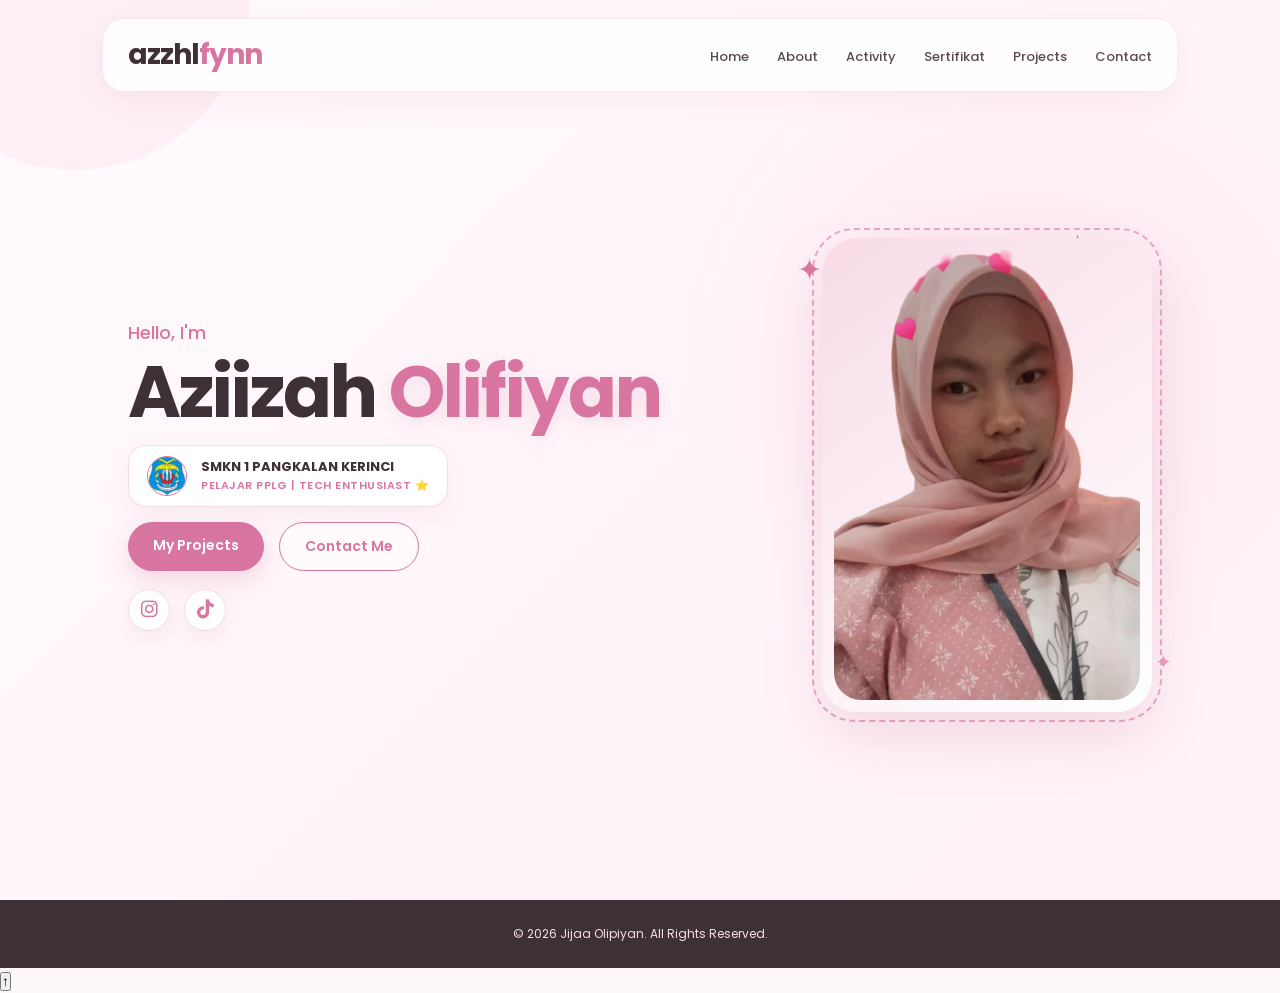
<file: index.html>
<!DOCTYPE html>
<html lang="id">

<head>
    <meta charset="UTF-8">
    <meta name="viewport" content="width=device-width, initial-scale=1.0">
    <title>Home - Jijaa Olipiyan</title>
    <link rel="stylesheet" href="css/style.css">
    <link rel="stylesheet" href="https://cdnjs.cloudflare.com/ajax/libs/font-awesome/6.5.2/css/all.min.css">
    <link rel="preconnect" href="https://fonts.googleapis.com">
    <link rel="preconnect" href="https://fonts.gstatic.com" crossorigin>
    <link href="https://fonts.googleapis.com/css2?family=Poppins:wght@300;400;500;600;700&display=swap" rel="stylesheet">
</head>

<body>

    <header>
        <nav class="navbar">
            <div class="logo">
                azzhl<span>fynn</span>
            </div>
            <ul class="nav-menu">
                <li><a href="index.html" class="active">Home</a></li>
                <li><a href="about.html">About</a></li>
                <li><a href="activity.html">Activity</a></li>
                <li><a href="sertifikat.html">Sertifikat</a></li>
                <li><a href="projects.html">Projects</a></li>
                <li><a href="contact.html">Contact</a></li>
            </ul>
        </nav>
    </header>

   <section class="home" id="home">
        <div class="home-text">
            <p class="hello">Hello, I'm</p>
            <h1>Aziizah<span> Olifiyan</span></h1>
            
            <div class="home-school-card">
                <img src="assets/logosmk.jpg" alt="Logo SMKN 1 Pangkalan Kerinci" class="home-school-logo">
                <div class="home-school-info">
                    <strong>SMKN 1 PANGKALAN KERINCI</strong>
                        <span>Pelajar PPLG | Tech Enthusiast ⭐</span>
                </div>
            </div>
            
            <div class="home-buttons">
    <a href="projects.html" class="btn">My Projects</a>
    <a href="contact.html" class="btn-outline">Contact Me</a>
</div>

<!-- SOCIAL MEDIA -->
<div class="home-social">
    <a href="https://instagram.com/azzhlfynn/" target="_blank">
        <i class="fa-brands fa-instagram"></i>
    </a>

    <a href="https://www.tiktok.com/@bttrfly.ja/" target="_blank">
        <i class="fa-brands fa-tiktok"></i>
    </a>
</div>
        </div>


        <div class="home-image">
            <div class="image-circle">
                <img src="assets/ajija.png" alt="Foto Profil">
            </div>
        </div>
    </section>

    <footer>
        <p>© 2026 Jijaa Olipiyan. All Rights Reserved.</p>
    </footer>
<script src="js/script.js"></script>
</body>

</html>
</file>
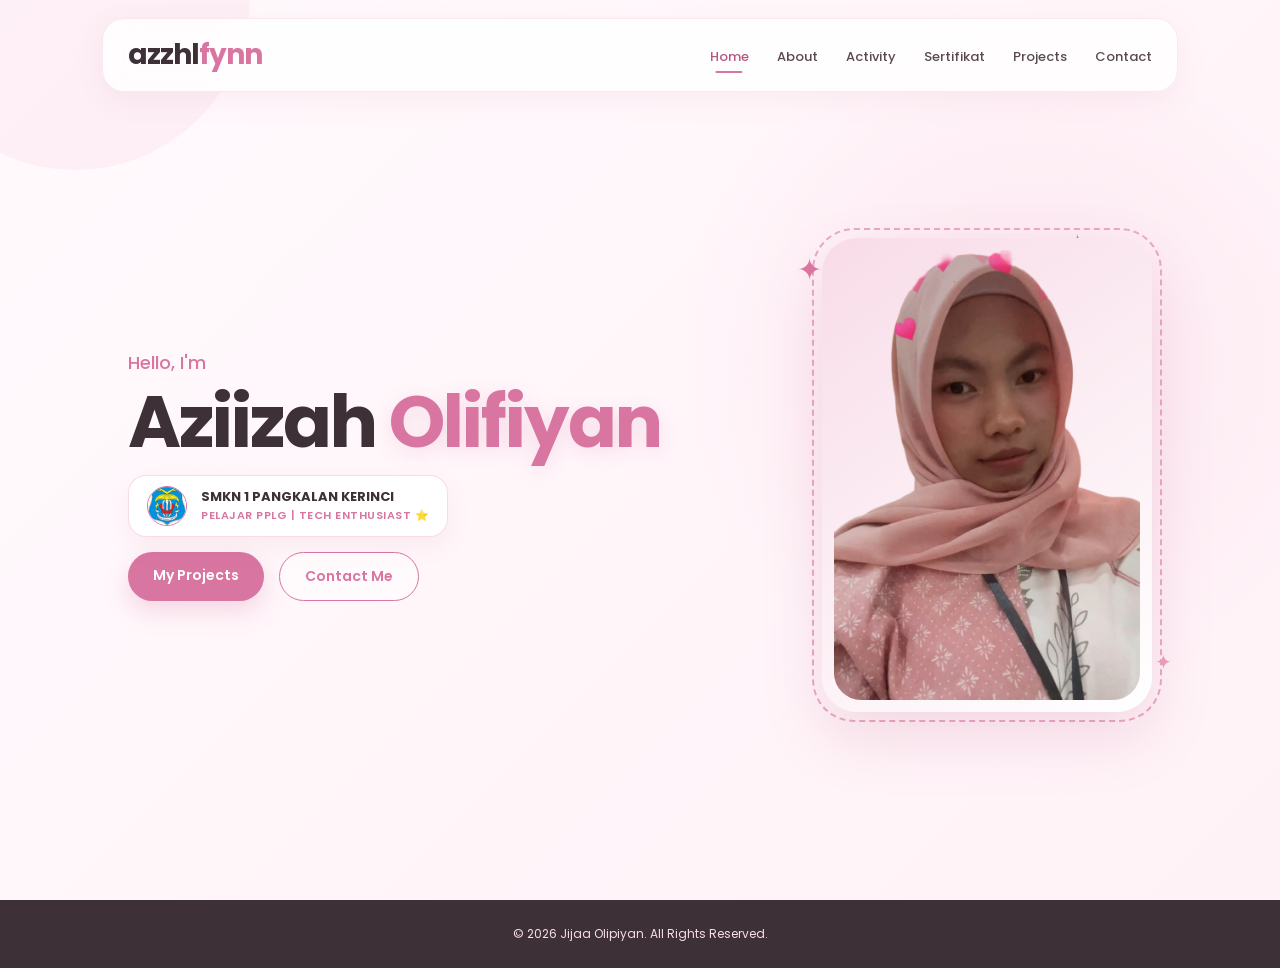
<file: porto/index.html>
<!DOCTYPE html>
<html lang="id">

<head>
    <meta charset="UTF-8">
    <meta name="viewport" content="width=device-width, initial-scale=1.0">
    <title>Home - Jijaa Olipiyan</title>
    <link rel="stylesheet" href="../css/style.css">
    <link rel="stylesheet" href="https://cdnjs.cloudflare.com/ajax/libs/font-awesome/6.5.2/css/all.min.css">
    <link rel="preconnect" href="https://fonts.googleapis.com">
    <link rel="preconnect" href="https://fonts.gstatic.com" crossorigin>
    <link href="https://fonts.googleapis.com/css2?family=Poppins:wght@300;400;500;600;700&display=swap" rel="stylesheet">
</head>

<body>

    <header>
        <nav class="navbar">
            <div class="logo">
                azzhl<span>fynn</span>
            </div>
            <ul class="nav-menu">
                <li><a href="index.html" class="active">Home</a></li>
                <li><a href="about.html">About</a></li>
                <li><a href="activity.html">Activity</a></li>
                <li><a href="sertifikat.html">Sertifikat</a></li>
                <li><a href="projects.html">Projects</a></li>
                <li><a href="contact.html">Contact</a></li>
            </ul>
        </nav>
    </header>

   <section class="home" id="home">
        <div class="home-text">
            <p class="hello">Hello, I'm</p>
            <h1>Aziizah<span> Olifiyan</span></h1>
            
            <div class="home-school-card">
                <img src="../assets/logosmk.jpg" alt="Logo SMKN 1 Pangkalan Kerinci" class="home-school-logo">
                <div class="home-school-info">
                    <strong>SMKN 1 PANGKALAN KERINCI</strong>
                        <span>Pelajar PPLG | Tech Enthusiast ⭐</span>
                </div>
            </div>
            
            <div class="home-buttons">
                <a href="projects.html" class="btn">My Projects</a>
                <a href="contact.html" class="btn-outline">Contact Me</a>
            </div>
        </div>

        <div class="home-image">
            <div class="image-circle">
                <img src="../assets/ajija.png" alt="Foto Profil">
            </div>
        </div>
    </section>

    <footer>
        <p>© 2026 Jijaa Olipiyan. All Rights Reserved.</p>
    </footer>

</body>

</html>
</file>
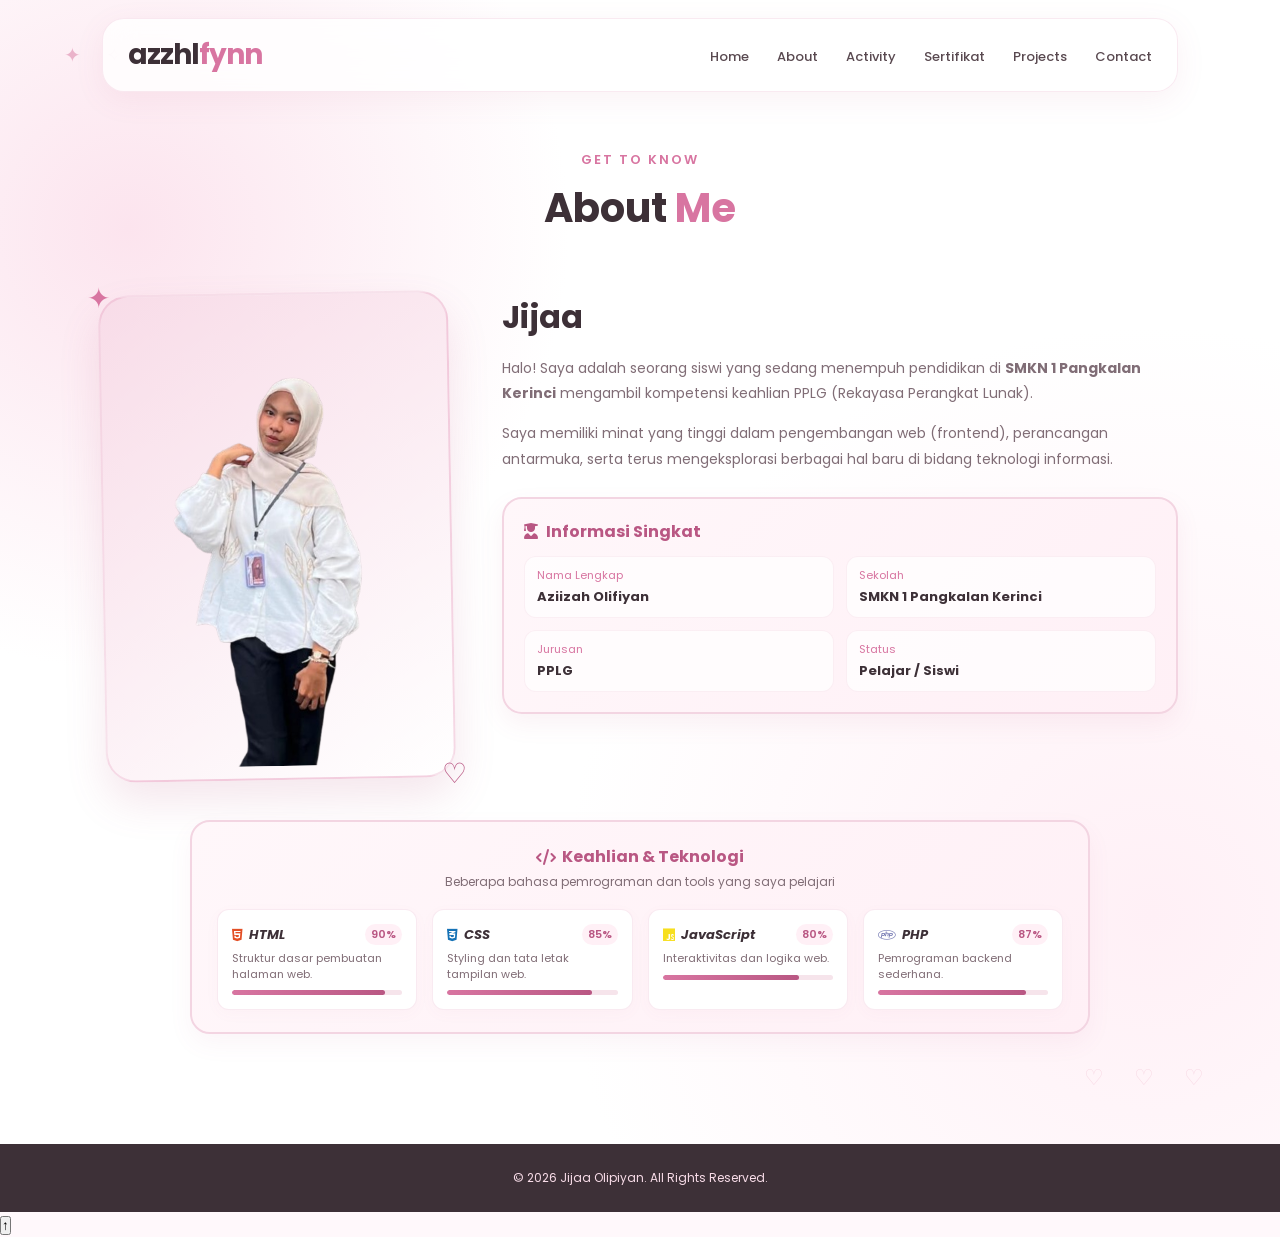
<file: about.html>
<!DOCTYPE html>
<html lang="id">

<head>
    <meta charset="UTF-8">
    <meta name="viewport" content="width=device-width, initial-scale=1.0">
    <title>About - Jijaa Olipiyan</title>
    <link rel="stylesheet" href="css/style.css">
    <link rel="stylesheet" href="https://cdnjs.cloudflare.com/ajax/libs/font-awesome/6.5.2/css/all.min.css">
    <link rel="preconnect" href="https://fonts.googleapis.com">
    <link rel="preconnect" href="https://fonts.gstatic.com" crossorigin>
    <link href="https://fonts.googleapis.com/css2?family=Poppins:wght@300;400;500;600;700&display=swap" rel="stylesheet">
</head>

<body>

    <header>
        <nav class="navbar">
            <div class="logo">
                azzhl<span>fynn</span>
            </div>
            <ul class="nav-menu">
                <li><a href="index.html">Home</a></li>
                <li><a href="about.html" class="active">About</a></li>
                <li><a href="activity.html">Activity</a></li>
                <li><a href="sertifikat.html">Sertifikat</a></li>
                <li><a href="projects.html">Projects</a></li>
                <li><a href="contact.html">Contact</a></li>
            </ul>
        </nav>
    </header>

    <section class="about" id="about" style="padding-top: 150px;">
        <div class="section-title">
            <p>Get To Know</p>
            <h2>About <span>Me</span></h2>
        </div>

        <div class="about-content">
            <div class="about-image-wrapper">
                <div class="about-decoration-top">✦</div>
                <div class="about-image">
                    <img src="assets/jijaa.png" alt="About Foto">
                </div>
                <div class="about-decoration-bottom">♡</div>
            </div>

            <div class="about-text">
                <h3>Jijaa<span></span></h3>
                <p>
                    Halo! Saya adalah seorang siswi yang sedang menempuh pendidikan di <strong>SMKN 1 Pangkalan Kerinci</strong> mengambil kompetensi keahlian PPLG (Rekayasa Perangkat Lunak).
                </p>
                <p>
                    Saya memiliki minat yang tinggi dalam pengembangan web (frontend), perancangan antarmuka, serta terus mengeksplorasi berbagai hal baru di bidang teknologi informasi.
                </p>

                <div class="about-biodata-box">
                    <h4><i class="fa-solid fa-user-graduate"></i> Informasi Singkat</h4>
                    <div class="biodata-grid">
                        <div class="biodata-item">
                            <span>Nama Lengkap</span>
                            <strong>Aziizah Olifiyan</strong>
                        </div>
                        <div class="biodata-item">
                            <span>Sekolah</span>
                            <strong>SMKN 1 Pangkalan Kerinci</strong>
                        </div>
                        <div class="biodata-item">
                            <span>Jurusan</span>
                            <strong>PPLG</strong>
                        </div>
                        <div class="biodata-item">
                            <span>Status</span>
                            <strong>Pelajar / Siswi</strong>
                        </div>
                    </div>
                </div>
            </div>
        </div>

        <div class="about-skills-center-container">
            <div class="skills-center-title">
                <h4><i class="fa-solid fa-code" style="color: var(--primary-green);"></i> Keahlian & Teknologi</h4>
                <p>Beberapa bahasa pemrograman dan tools yang saya pelajari</p>
            </div>
            <div class="skills-grid-unique">
                <div class="skill-unique-card">
                    <div class="skill-card-header">
                        <i><i class="fa-brands fa-html5" style="color: #e34f26;"></i> <span>HTML</span></i>
                        <span class="skill-badge-level">90%</span>
                    </div>
                    <p class="skill-desc">Struktur dasar pembuatan halaman web.</p>
                    <div class="skill-bar-mini"><div class="skill-progress html" style="width: 90%;"></div></div>
                </div>

                <div class="skill-unique-card">
                    <div class="skill-card-header">
                        <i><i class="fa-brands fa-css3-alt" style="color: #1572b6;"></i> <span>CSS</span></i>
                        <span class="skill-badge-level">85%</span>
                    </div>
                    <p class="skill-desc">Styling dan tata letak tampilan web.</p>
                    <div class="skill-bar-mini"><div class="skill-progress css" style="width: 85%;"></div></div>
                </div>

                <div class="skill-unique-card">
                    <div class="skill-card-header">
                        <i><i class="fa-brands fa-js" style="color: #f7df1e;"></i> <span>JavaScript</span></i>
                        <span class="skill-badge-level">80%</span>
                    </div>
                    <p class="skill-desc">Interaktivitas dan logika web.</p>
                    <div class="skill-bar-mini"><div class="skill-progress js" style="width: 80%;"></div></div>
                </div>

                <div class="skill-unique-card">
                    <div class="skill-card-header">
                        <i><i class="fa-brands fa-php" style="color: #777bb4;"></i> <span>PHP</span></i>
                        <span class="skill-badge-level">87%</span>
                    </div>
                    <p class="skill-desc">Pemrograman backend sederhana.</p>
                    <div class="skill-bar-mini"><div class="skill-progress php" style="width: 87%;"></div></div>
                </div>
            </div>
        </div>
    </section>

    <footer>
        <p>© 2026 Jijaa Olipiyan. All Rights Reserved.</p>
    </footer>
<script src="js/script.js"></script>
</body>
</html>
</file>
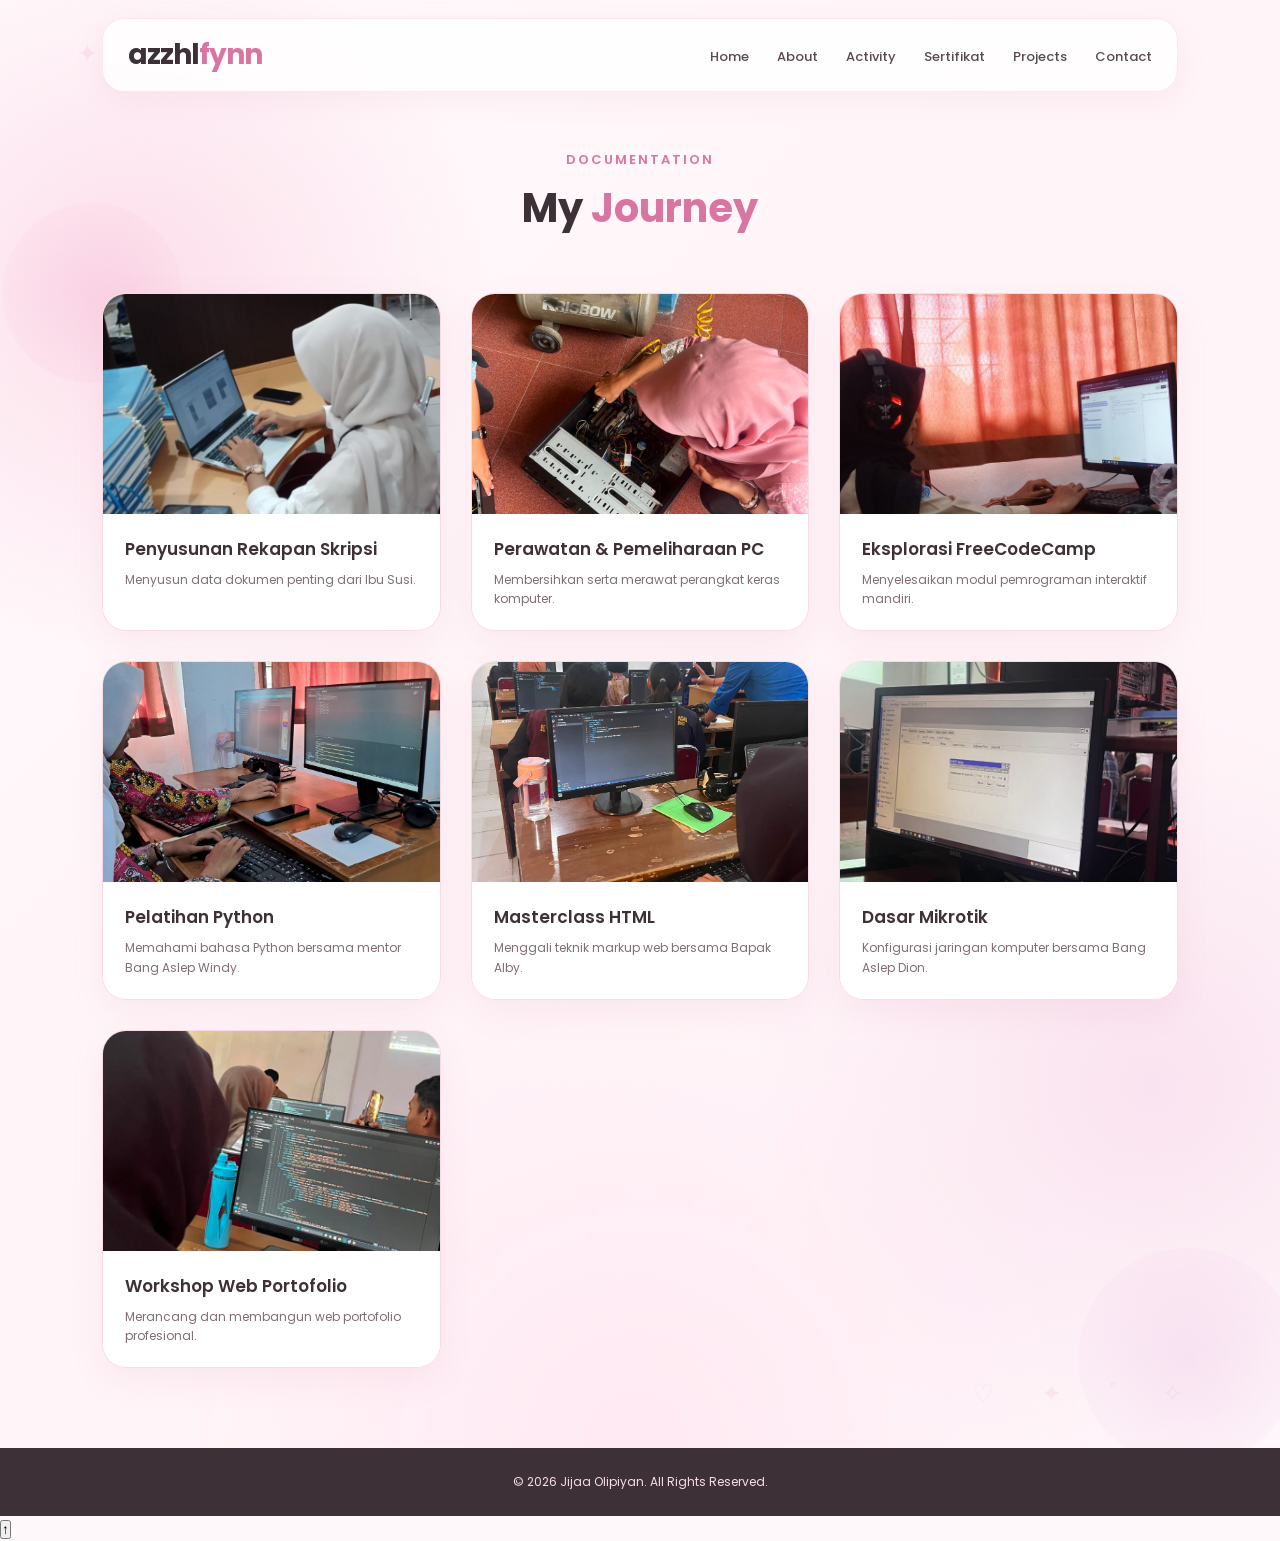
<file: activity.html>
<!DOCTYPE html>
<html lang="id">

<head>
    <meta charset="UTF-8">
    <meta name="viewport" content="width=device-width, initial-scale=1.0">
    <title>Activity - Jijaa Olipiyan</title>
   <link rel="stylesheet" href="css/style.css">
    <link rel="stylesheet" href="https://cdnjs.cloudflare.com/ajax/libs/font-awesome/6.5.2/css/all.min.css">
    <link rel="preconnect" href="https://fonts.googleapis.com">
    <link rel="preconnect" href="https://fonts.gstatic.com" crossorigin>
    <link href="https://fonts.googleapis.com/css2?family=Poppins:wght@300;400;500;600;700&display=swap" rel="stylesheet">
</head>

<body>

    <header>
        <nav class="navbar">
            <div class="logo">
                azzhl<span>fynn</span>
            </div>
            <ul class="nav-menu">
                <li><a href="index.html">Home</a></li>
                <li><a href="about.html">About</a></li>
                <li><a href="activity.html" class="active">Activity</a></li>
                <li><a href="sertifikat.html">Sertifikat</a></li>
                <li><a href="projects.html">Projects</a></li>
                <li><a href="contact.html">Contact</a></li>
            </ul>
        </nav>
    </header>

    <section class="activity" id="activity" style="padding-top: 150px;">
        <div class="section-title">
            <p>Documentation</p>
            <h2>My <span>Journey</span></h2>
        </div>

        <div class="activity-container">
            <div class="activity-card">
                <div class="activity-img-wrapper">
                    <img src="assets/activity 1.jpeg" alt="Activity 1">
                </div>
                <div class="activity-info">
                    <h3>Penyusunan Rekapan Skripsi</h3>
                    <p>Menyusun data dokumen penting dari Ibu Susi.</p>
                </div>
            </div>

            <div class="activity-card">
                <div class="activity-img-wrapper">
                    <img src="assets/activity 2.jpeg" alt="Activity 2">
                </div>
                <div class="activity-info">
                    <h3>Perawatan & Pemeliharaan PC</h3>
                    <p>Membersihkan serta merawat perangkat keras komputer.</p>
                </div>
            </div>

            <div class="activity-card">
                <div class="activity-img-wrapper">
                    <img src="assets/activity 3.jpeg" alt="Activity 3">
                </div>
                <div class="activity-info">
                    <h3>Eksplorasi FreeCodeCamp</h3>
                    <p>Menyelesaikan modul pemrograman interaktif mandiri.</p>
                </div>
            </div>

            <div class="activity-card">
                <div class="activity-img-wrapper">
                    <img src="assets/activity 4.jpeg" alt="Activity 4">
                </div>
                <div class="activity-info">
                    <h3>Pelatihan Python</h3>
                    <p>Memahami bahasa Python bersama mentor Bang Aslep Windy.</p>
                </div>
            </div>

            <div class="activity-card">
                <div class="activity-img-wrapper">
                    <img src="assets/activity 5.jpeg" alt="Activity 5">
                </div>
                <div class="activity-info">
                    <h3>Masterclass HTML</h3>
                    <p>Menggali teknik markup web bersama Bapak Alby.</p>
                </div>
            </div>

            <div class="activity-card">
                <div class="activity-img-wrapper">
                    <img src="assets/activity 6.jpeg" alt="Activity 6">
                </div>
                <div class="activity-info">
                    <h3>Dasar Mikrotik</h3>
                    <p>Konfigurasi jaringan komputer bersama Bang Aslep Dion.</p>
                </div>
            </div>

            <div class="activity-card">
                <div class="activity-img-wrapper">
                    <img src="assets/activity 7.jpeg" alt="Activity 7">
                </div>
                <div class="activity-info">
                    <h3>Workshop Web Portofolio</h3>
                    <p>Merancang dan membangun web portofolio profesional.</p>
                </div>
            </div>
        </div>
    </section>

    <footer>
        <p>© 2026 Jijaa Olipiyan. All Rights Reserved.</p>
    </footer>
<script src="js/script.js"></script>
</body>

</html>
</file>
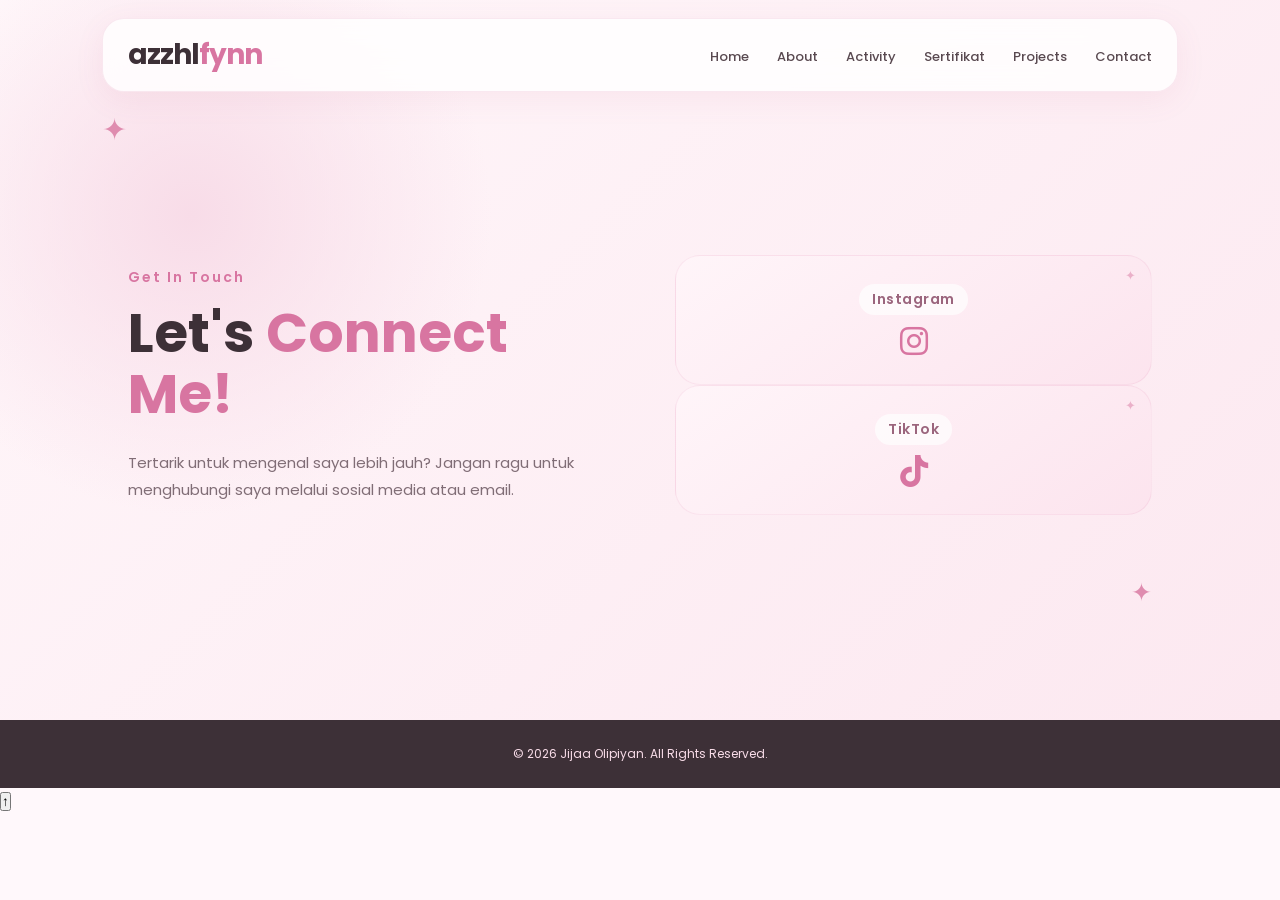
<file: contact.html>
<!DOCTYPE html>
<html lang="id">

<head>
    <meta charset="UTF-8">
    <meta name="viewport" content="width=device-width, initial-scale=1.0">
    <title>Contact - Jijaa Olipiyan</title>
   <link rel="stylesheet" href="css/style.css">
    <link rel="stylesheet" href="https://cdnjs.cloudflare.com/ajax/libs/font-awesome/6.5.2/css/all.min.css">
    <link rel="preconnect" href="https://fonts.googleapis.com">
    <link rel="preconnect" href="https://fonts.gstatic.com" crossorigin>
    <link href="https://fonts.googleapis.com/css2?family=Poppins:wght@300;400;500;600;700&display=swap" rel="stylesheet">
</head>

<body>

    <header>
        <nav class="navbar">
            <div class="logo">
                azzhl<span>fynn</span>
            </div>
            <ul class="nav-menu">
                <li><a href="index.html">Home</a></li>
                <li><a href="about.html">About</a></li>
                <li><a href="activity.html">Activity</a></li>
                <li><a href="sertifikat.html">Sertifikat</a></li>
                <li><a href="projects.html">Projects</a></li>
                <li><a href="contact.html" class="active">Contact</a></li>
            </ul>
        </nav>
    </header>

    <section class="contact" id="contact" style="padding-top: 150px;">
        <div class="contact-content">
            <div class="contact-text">
                <p class="contact-subtitle">Get In Touch</p>
                <h2>Let's <span>Connect Me!</span></h2>
                <p>
                    Tertarik untuk mengenal saya lebih jauh? Jangan ragu untuk menghubungi saya melalui sosial media atau email.
                </p>
            </div>
            <div class="contact-social">
                <a href="https://instagram.com/azzhlfynn/" target="_blank" class="contact-icon">
                    <i class="fa-brands fa-instagram"></i>
                </a>
                <a href="https://www.tiktok.com/@bttrfly.ja/" target="_blank" class="contact-icon">
                    <i class="fa-brands fa-tiktok"></i>
                </a>
                
            </div>
        </div>
    </section>

    <footer>
        <p>© 2026 Jijaa Olipiyan. All Rights Reserved.</p>
    </footer>
<script src="js/script.js"></script>
</body>

</html>
</file>
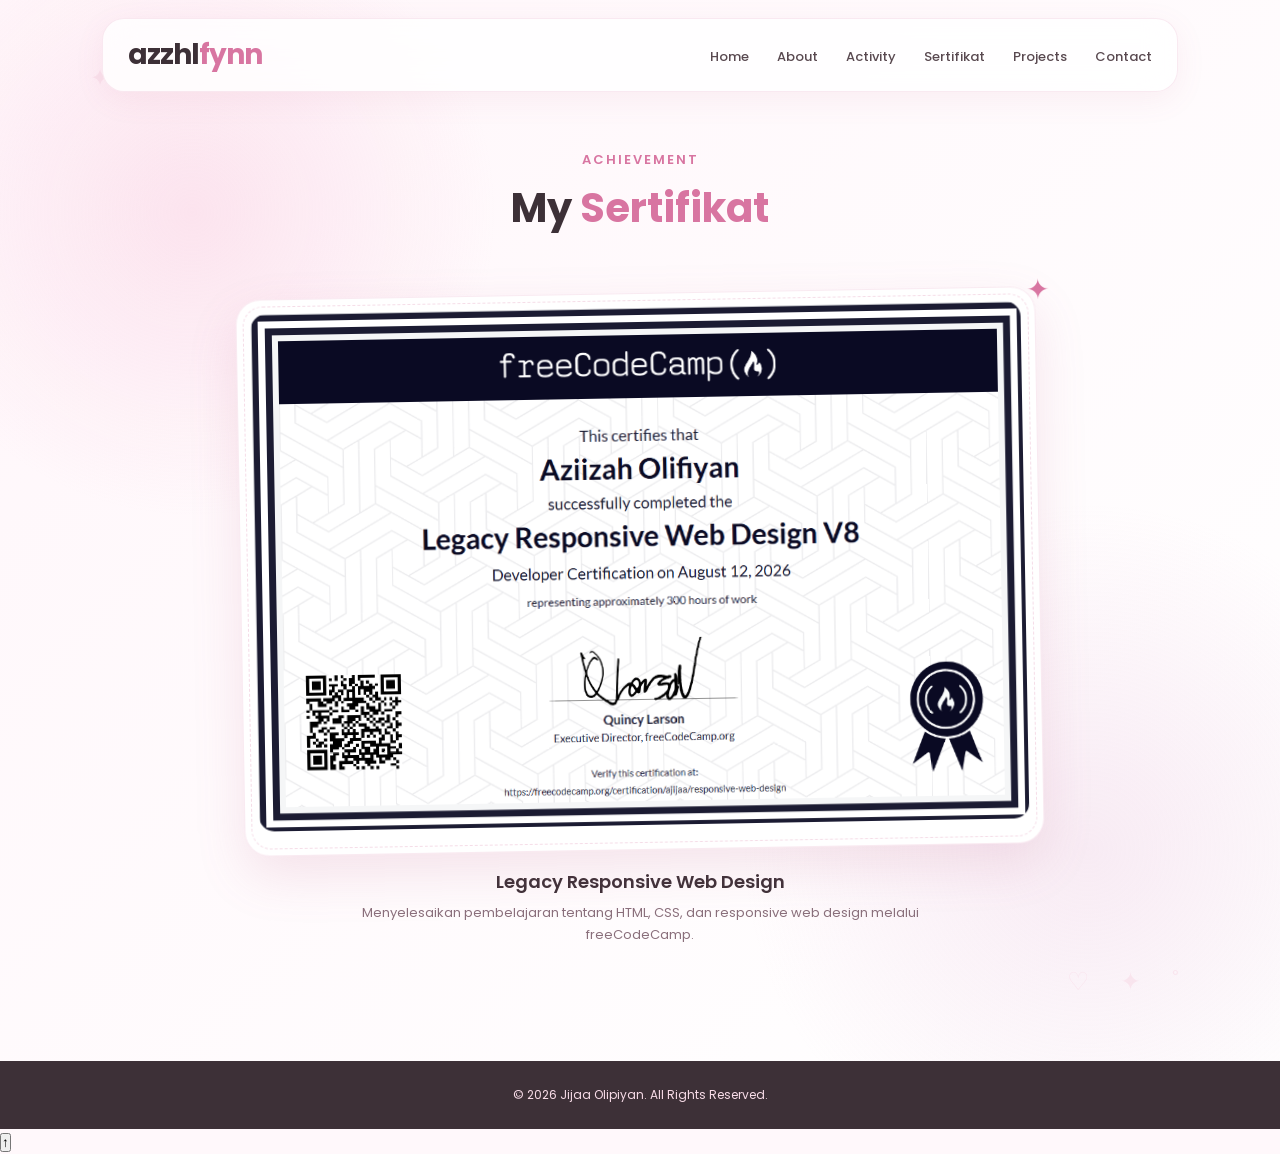
<file: sertifikat.html>
<!DOCTYPE html>
<html lang="id">

<head>
    <meta charset="UTF-8">
    <meta name="viewport" content="width=device-width, initial-scale=1.0">
    <title>Sertifikat - Jijaa Olipiyan</title>
    <link rel="stylesheet" href="css/style.css">
    <link rel="stylesheet" href="https://cdnjs.cloudflare.com/ajax/libs/font-awesome/6.5.2/css/all.min.css">
    <link rel="preconnect" href="https://fonts.googleapis.com">
    <link rel="preconnect" href="https://fonts.gstatic.com" crossorigin>
    <link href="https://fonts.googleapis.com/css2?family=Poppins:wght@300;400;500;600;700&display=swap" rel="stylesheet">
</head>

<body>

    <header>
        <nav class="navbar">
            <div class="logo">
                azzhl<span>fynn</span>
            </div>
            <ul class="nav-menu">
                <li><a href="index.html">Home</a></li>
                <li><a href="about.html">About</a></li>
                <li><a href="activity.html">Activity</a></li>
                <li><a href="sertifikat.html" class="active">Sertifikat</a></li>
                <li><a href="projects.html">Projects</a></li>
                <li><a href="contact.html">Contact</a></li>
            </ul>
        </nav>
    </header>

    <section class="sertifikat" id="sertifikat" style="padding-top: 150px; min-height: 80vh;">
        <div class="section-title">
            <p>Achievement</p>
            <h2>My <span>Sertifikat</span></h2>
        </div>
        <div class="sertifikat-container">
            <div class="sertifikat-card">
                <img src="assets/sertifikat.png" alt="Sertifikat">
            </div>
        </div>
        <div class="sertifikat-info">
        <h3>Legacy Responsive Web Design</h3>
        <p>
            Menyelesaikan pembelajaran tentang HTML, CSS, dan responsive
            web design melalui freeCodeCamp.
        </p>
    </div>
    </section>

    <footer>
        <p>© 2026 Jijaa Olipiyan. All Rights Reserved.</p>
    </footer>
<script src="js/script.js"></script>
</body>

</html>
</file>
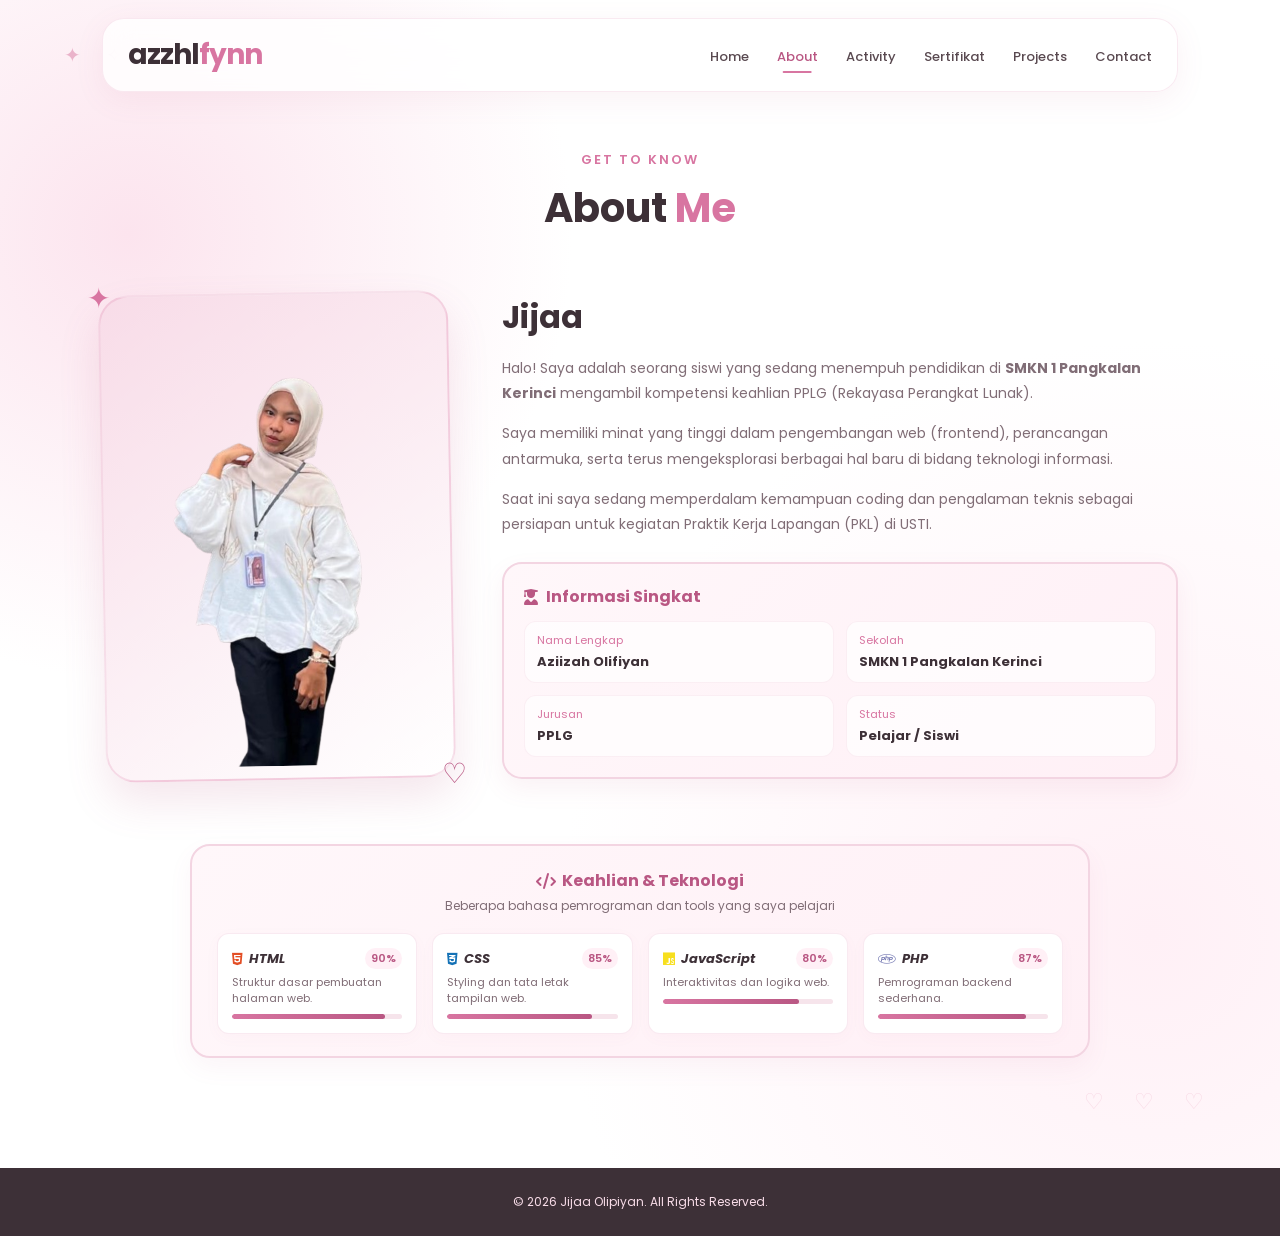
<file: porto/about.html>
<!DOCTYPE html>
<html lang="id">

<head>
    <meta charset="UTF-8">
    <meta name="viewport" content="width=device-width, initial-scale=1.0">
    <title>About - Jijaa Olipiyan</title>
    <link rel="stylesheet" href="../css/style.css">
    <link rel="stylesheet" href="https://cdnjs.cloudflare.com/ajax/libs/font-awesome/6.5.2/css/all.min.css">
    <link rel="preconnect" href="https://fonts.googleapis.com">
    <link rel="preconnect" href="https://fonts.gstatic.com" crossorigin>
    <link href="https://fonts.googleapis.com/css2?family=Poppins:wght@300;400;500;600;700&display=swap" rel="stylesheet">
</head>

<body>

    <header>
        <nav class="navbar">
            <div class="logo">
                azzhl<span>fynn</span>
            </div>
            <ul class="nav-menu">
                <li><a href="index.html">Home</a></li>
                <li><a href="about.html" class="active">About</a></li>
                <li><a href="activity.html">Activity</a></li>
                <li><a href="sertifikat.html">Sertifikat</a></li>
                <li><a href="projects.html">Projects</a></li>
                <li><a href="contact.html">Contact</a></li>
            </ul>
        </nav>
    </header>

    <section class="about" id="about" style="padding-top: 150px;">
        <div class="section-title">
            <p>Get To Know</p>
            <h2>About <span>Me</span></h2>
        </div>

        <div class="about-content">
            <div class="about-image-wrapper">
                <div class="about-decoration-top">✦</div>
                <div class="about-image">
                    <img src="../assets/jijaa.png" alt="About Foto">
                </div>
                <div class="about-decoration-bottom">♡</div>
            </div>

            <div class="about-text">
                <h3>Jijaa<span></span></h3>
                <p>
                    Halo! Saya adalah seorang siswi yang sedang menempuh pendidikan di <strong>SMKN 1 Pangkalan Kerinci</strong> mengambil kompetensi keahlian PPLG (Rekayasa Perangkat Lunak).
                </p>
                <p>
                    Saya memiliki minat yang tinggi dalam pengembangan web (frontend), perancangan antarmuka, serta terus mengeksplorasi berbagai hal baru di bidang teknologi informasi.
                </p>
                <p>
                        Saat ini saya sedang memperdalam kemampuan coding dan pengalaman teknis sebagai persiapan untuk kegiatan Praktik Kerja Lapangan (PKL) di USTI.
                    </p>

                <div class="about-biodata-box">
                    <h4><i class="fa-solid fa-user-graduate"></i> Informasi Singkat</h4>
                    <div class="biodata-grid">
                        <div class="biodata-item">
                            <span>Nama Lengkap</span>
                            <strong>Aziizah Olifiyan</strong>
                        </div>
                        <div class="biodata-item">
                            <span>Sekolah</span>
                            <strong>SMKN 1 Pangkalan Kerinci</strong>
                        </div>
                        <div class="biodata-item">
                            <span>Jurusan</span>
                            <strong>PPLG</strong>
                        </div>
                        <div class="biodata-item">
                            <span>Status</span>
                            <strong>Pelajar / Siswi</strong>
                        </div>
                    </div>
                </div>
            </div>
        </div>

        <div class="about-skills-center-container">
            <div class="skills-center-title">
                <h4><i class="fa-solid fa-code" style="color: var(--primary-green);"></i> Keahlian & Teknologi</h4>
                <p>Beberapa bahasa pemrograman dan tools yang saya pelajari</p>
            </div>
            <div class="skills-grid-unique">
                <div class="skill-unique-card">
                    <div class="skill-card-header">
                        <i><i class="fa-brands fa-html5" style="color: #e34f26;"></i> <span>HTML</span></i>
                        <span class="skill-badge-level">90%</span>
                    </div>
                    <p class="skill-desc">Struktur dasar pembuatan halaman web.</p>
                    <div class="skill-bar-mini"><div class="skill-progress html" style="width: 90%;"></div></div>
                </div>

                <div class="skill-unique-card">
                    <div class="skill-card-header">
                        <i><i class="fa-brands fa-css3-alt" style="color: #1572b6;"></i> <span>CSS</span></i>
                        <span class="skill-badge-level">85%</span>
                    </div>
                    <p class="skill-desc">Styling dan tata letak tampilan web.</p>
                    <div class="skill-bar-mini"><div class="skill-progress css" style="width: 85%;"></div></div>
                </div>

                <div class="skill-unique-card">
                    <div class="skill-card-header">
                        <i><i class="fa-brands fa-js" style="color: #f7df1e;"></i> <span>JavaScript</span></i>
                        <span class="skill-badge-level">80%</span>
                    </div>
                    <p class="skill-desc">Interaktivitas dan logika web.</p>
                    <div class="skill-bar-mini"><div class="skill-progress js" style="width: 80%;"></div></div>
                </div>

                <div class="skill-unique-card">
                    <div class="skill-card-header">
                        <i><i class="fa-brands fa-php" style="color: #777bb4;"></i> <span>PHP</span></i>
                        <span class="skill-badge-level">87%</span>
                    </div>
                    <p class="skill-desc">Pemrograman backend sederhana.</p>
                    <div class="skill-bar-mini"><div class="skill-progress php" style="width: 87%;"></div></div>
                </div>
            </div>
        </div>
    </section>

    <footer>
        <p>© 2026 Jijaa Olipiyan. All Rights Reserved.</p>
    </footer>

</body>
</file>
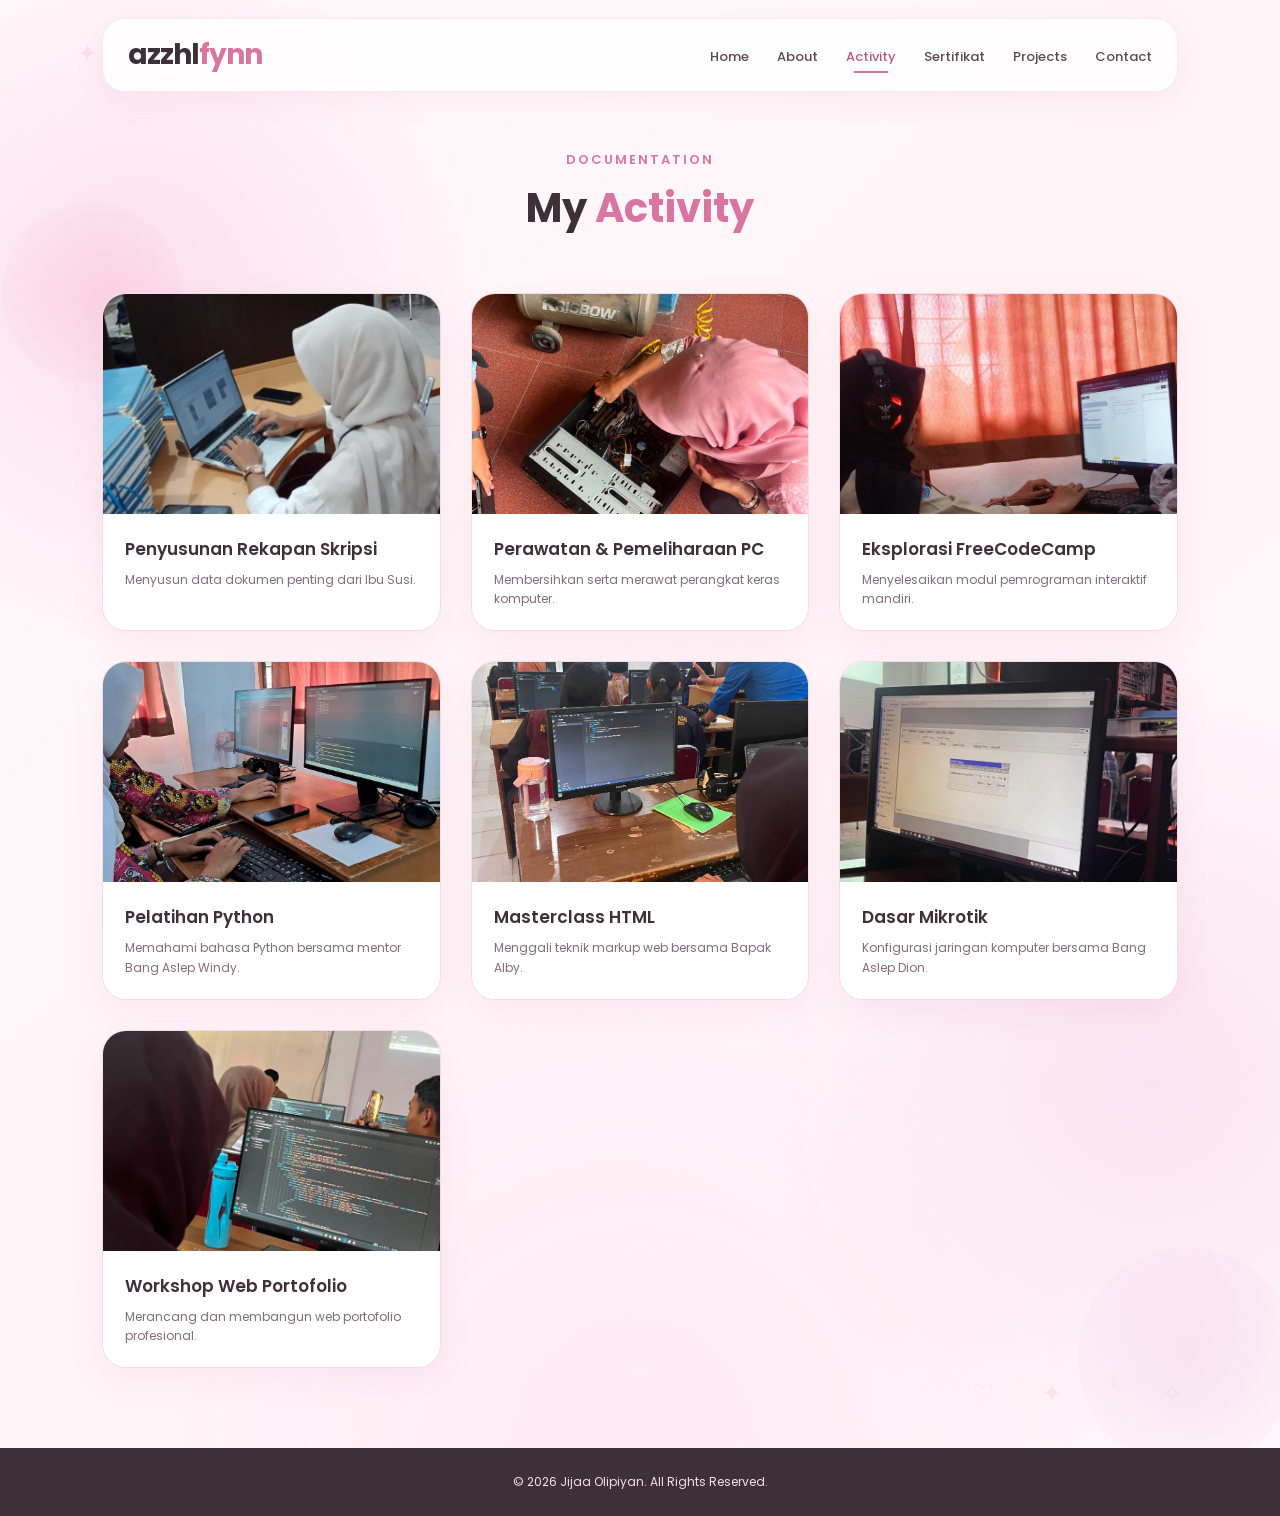
<file: porto/activity.html>
<!DOCTYPE html>
<html lang="id">

<head>
    <meta charset="UTF-8">
    <meta name="viewport" content="width=device-width, initial-scale=1.0">
    <title>Activity - Jijaa Olipiyan</title>
    <link rel="stylesheet" href="../css/style.css">
    <link rel="stylesheet" href="https://cdnjs.cloudflare.com/ajax/libs/font-awesome/6.5.2/css/all.min.css">
    <link rel="preconnect" href="https://fonts.googleapis.com">
    <link rel="preconnect" href="https://fonts.gstatic.com" crossorigin>
    <link href="https://fonts.googleapis.com/css2?family=Poppins:wght@300;400;500;600;700&display=swap" rel="stylesheet">
</head>

<body>

    <header>
        <nav class="navbar">
            <div class="logo">
                azzhl<span>fynn</span>
            </div>
            <ul class="nav-menu">
                <li><a href="index.html">Home</a></li>
                <li><a href="about.html">About</a></li>
                <li><a href="activity.html" class="active">Activity</a></li>
                <li><a href="sertifikat.html">Sertifikat</a></li>
                <li><a href="projects.html">Projects</a></li>
                <li><a href="contact.html">Contact</a></li>
            </ul>
        </nav>
    </header>

    <section class="activity" id="activity" style="padding-top: 150px;">
        <div class="section-title">
            <p>Documentation</p>
            <h2>My <span>Activity</span></h2>
        </div>

        <div class="activity-container">
            <div class="activity-card">
                <div class="activity-img-wrapper">
                    <img src="../assets/activity 1.jpeg" alt="Activity 1">
                </div>
                <div class="activity-info">
                    <h3>Penyusunan Rekapan Skripsi</h3>
                    <p>Menyusun data dokumen penting dari Ibu Susi.</p>
                </div>
            </div>

            <div class="activity-card">
                <div class="activity-img-wrapper">
                    <img src="../assets/activity 2.jpeg" alt="Activity 2">
                </div>
                <div class="activity-info">
                    <h3>Perawatan & Pemeliharaan PC</h3>
                    <p>Membersihkan serta merawat perangkat keras komputer.</p>
                </div>
            </div>

            <div class="activity-card">
                <div class="activity-img-wrapper">
                    <img src="../assets/activity 3.jpeg" alt="Activity 3">
                </div>
                <div class="activity-info">
                    <h3>Eksplorasi FreeCodeCamp</h3>
                    <p>Menyelesaikan modul pemrograman interaktif mandiri.</p>
                </div>
            </div>

            <div class="activity-card">
                <div class="activity-img-wrapper">
                    <img src="../assets/activity 4.jpeg" alt="Activity 4">
                </div>
                <div class="activity-info">
                    <h3>Pelatihan Python</h3>
                    <p>Memahami bahasa Python bersama mentor Bang Aslep Windy.</p>
                </div>
            </div>

            <div class="activity-card">
                <div class="activity-img-wrapper">
                    <img src="../assets/activity 5.jpeg" alt="Activity 5">
                </div>
                <div class="activity-info">
                    <h3>Masterclass HTML</h3>
                    <p>Menggali teknik markup web bersama Bapak Alby.</p>
                </div>
            </div>

            <div class="activity-card">
                <div class="activity-img-wrapper">
                    <img src="../assets/activity 6.jpeg" alt="Activity 6">
                </div>
                <div class="activity-info">
                    <h3>Dasar Mikrotik</h3>
                    <p>Konfigurasi jaringan komputer bersama Bang Aslep Dion.</p>
                </div>
            </div>

            <div class="activity-card">
                <div class="activity-img-wrapper">
                    <img src="../assets/activity 7.jpeg" alt="Activity 7">
                </div>
                <div class="activity-info">
                    <h3>Workshop Web Portofolio</h3>
                    <p>Merancang dan membangun web portofolio profesional.</p>
                </div>
            </div>
        </div>
    </section>

    <footer>
        <p>© 2026 Jijaa Olipiyan. All Rights Reserved.</p>
    </footer>

</body>

</html>
</file>
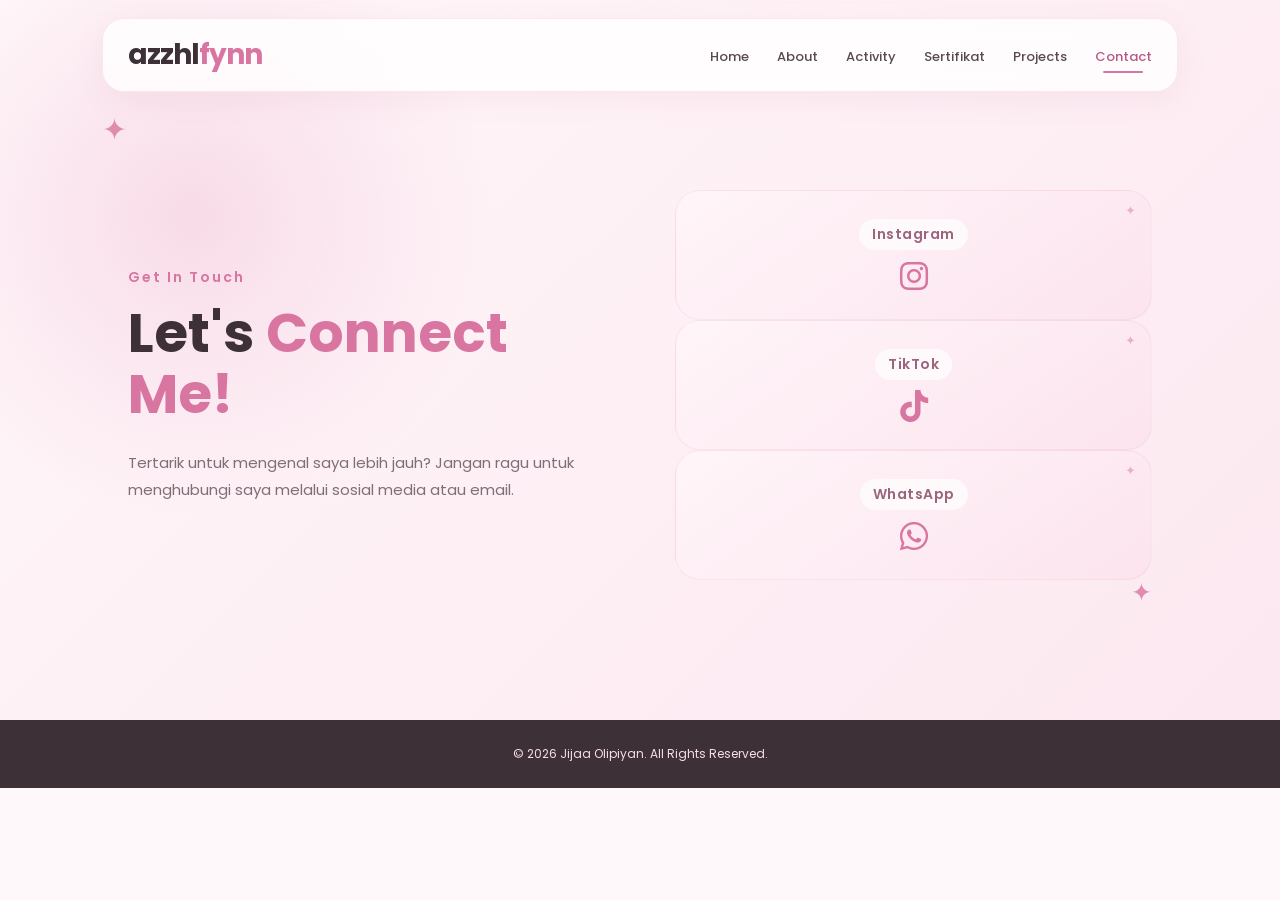
<file: porto/contact.html>
<!DOCTYPE html>
<html lang="id">

<head>
    <meta charset="UTF-8">
    <meta name="viewport" content="width=device-width, initial-scale=1.0">
    <title>Contact - Jijaa Olipiyan</title>
    <link rel="stylesheet" href="../css/style.css">
    <link rel="stylesheet" href="https://cdnjs.cloudflare.com/ajax/libs/font-awesome/6.5.2/css/all.min.css">
    <link rel="preconnect" href="https://fonts.googleapis.com">
    <link rel="preconnect" href="https://fonts.gstatic.com" crossorigin>
    <link href="https://fonts.googleapis.com/css2?family=Poppins:wght@300;400;500;600;700&display=swap" rel="stylesheet">
</head>

<body>

    <header>
        <nav class="navbar">
            <div class="logo">
                azzhl<span>fynn</span>
            </div>
            <ul class="nav-menu">
                <li><a href="index.html">Home</a></li>
                <li><a href="about.html">About</a></li>
                <li><a href="activity.html">Activity</a></li>
                <li><a href="sertifikat.html">Sertifikat</a></li>
                <li><a href="projects.html">Projects</a></li>
                <li><a href="contact.html" class="active">Contact</a></li>
            </ul>
        </nav>
    </header>

    <section class="contact" id="contact" style="padding-top: 150px;">
        <div class="contact-content">
            <div class="contact-text">
                <p class="contact-subtitle">Get In Touch</p>
                <h2>Let's <span>Connect Me!</span></h2>
                <p>
                    Tertarik untuk mengenal saya lebih jauh? Jangan ragu untuk menghubungi saya melalui sosial media atau email.
                </p>
            </div>
            <div class="contact-social">
                <a href="https://instagram.com/azzhlfynn/" target="_blank" class="contact-icon">
                    <i class="fa-brands fa-instagram"></i>
                </a>
                <a href="https://www.tiktok.com/@bttrfly.ja/" target="_blank" class="contact-icon">
                    <i class="fa-brands fa-tiktok"></i>
                </a>
                <a href="https://wa.me/6281266968114" target="_blank" class="contact-icon">
                    <i class="fa-brands fa-whatsapp"></i>
                </a>
            </div>
        </div>
    </section>

    <footer>
        <p>© 2026 Jijaa Olipiyan. All Rights Reserved.</p>
    </footer>

</body>

</html>
</file>
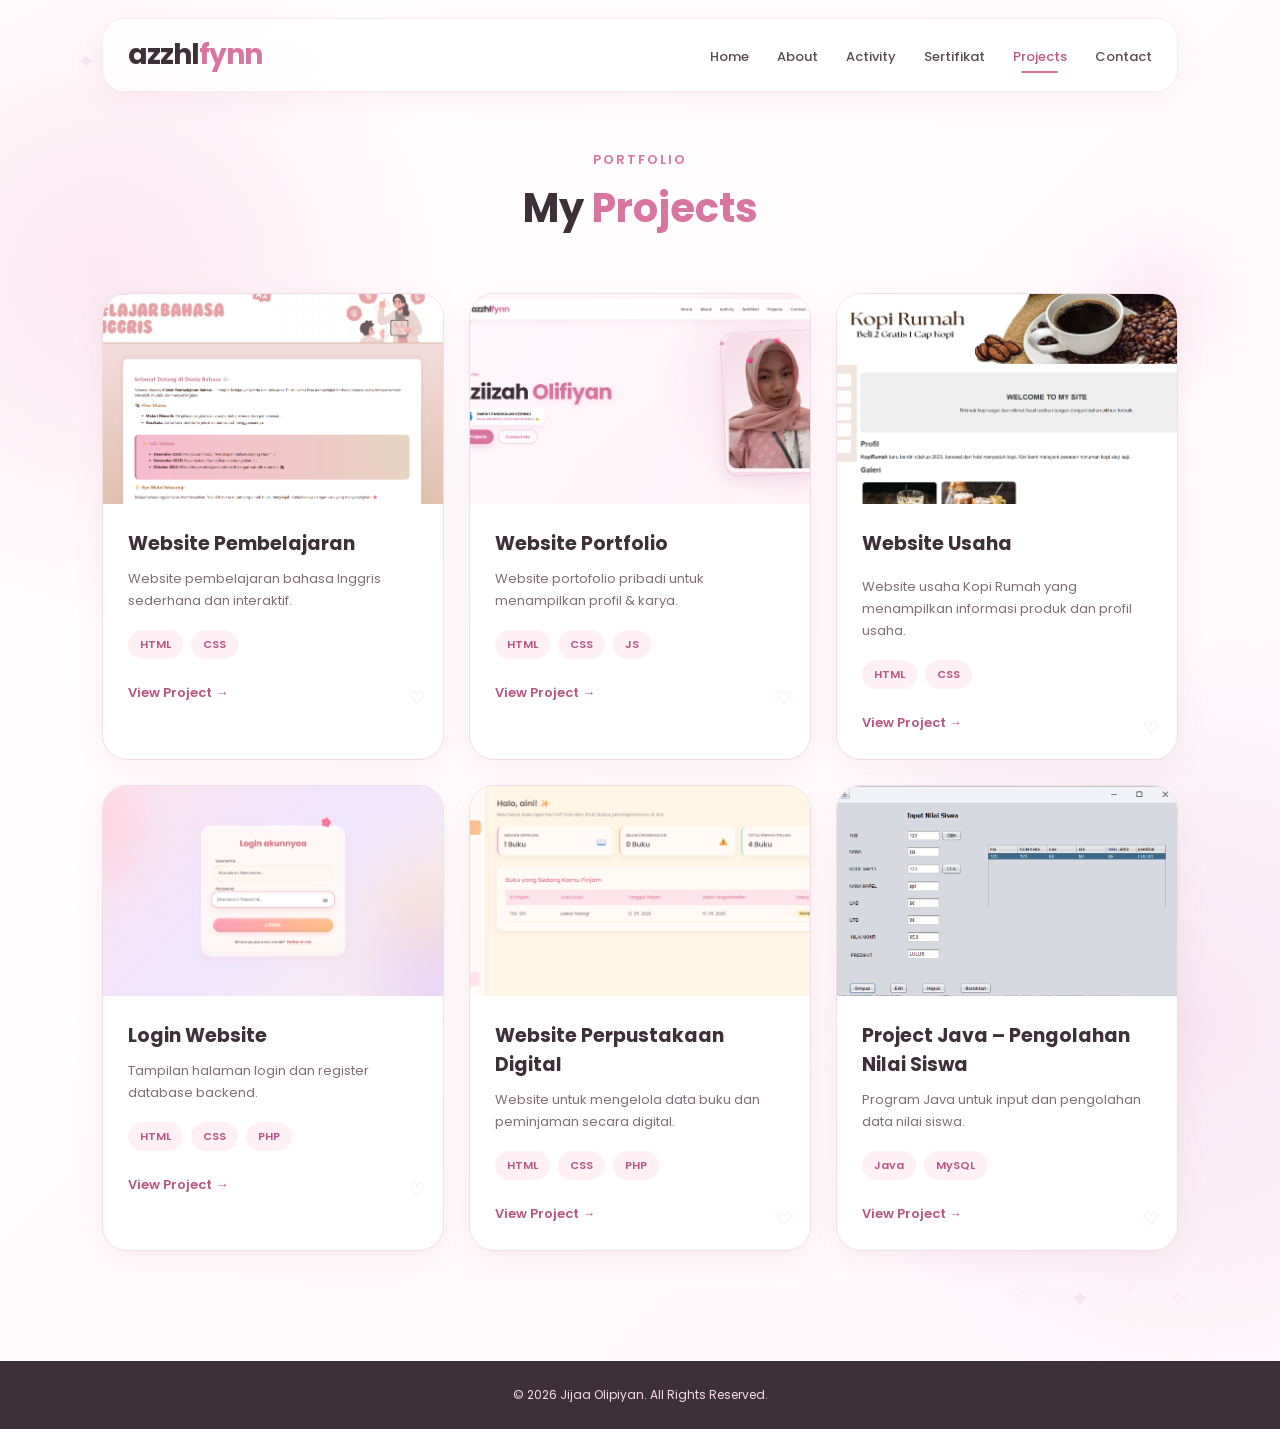
<file: porto/projects.html>
<!DOCTYPE html>
<html lang="id">

<head>
    <meta charset="UTF-8">
    <meta name="viewport" content="width=device-width, initial-scale=1.0">
    <title>Projects - Jijaa Olipiyan</title>
    <link rel="stylesheet" href="../css/style.css">
    <link rel="stylesheet" href="https://cdnjs.cloudflare.com/ajax/libs/font-awesome/6.5.2/css/all.min.css">
    <link rel="preconnect" href="https://fonts.googleapis.com">
    <link rel="preconnect" href="https://fonts.gstatic.com" crossorigin>
    <link href="https://fonts.googleapis.com/css2?family=Poppins:wght@300;400;500;600;700&display=swap" rel="stylesheet">
</head>

<body>

    <header>
        <nav class="navbar">
            <div class="logo">
                azzhl<span>fynn</span>
            </div>
            <ul class="nav-menu">
                <li><a href="index.html">Home</a></li>
                <li><a href="about.html">About</a></li>
                <li><a href="activity.html">Activity</a></li>
                <li><a href="sertifikat.html">Sertifikat</a></li>
                <li><a href="projects.html" class="active">Projects</a></li>
                <li><a href="contact.html">Contact</a></li>
            </ul>
        </nav>
    </header>

    <section class="projects" id="projects" style="padding-top: 150px;">
        <div class="section-title">
            <p>Portfolio</p>
            <h2>My <span>Projects</span></h2>
        </div>

        <div class="project-container">
            <div class="project-card">
                <div class="project-image">
                    <img src="../assets/pembelajaran bahasa.png" alt="Project 1">
                </div>
                <div class="project-content">
                    <h3>Website Pembelajaran</h3>
                    <p>Website pembelajaran bahasa Inggris sederhana dan interaktif.</p>
                    <div class="project-tags">
                        <span>HTML</span>
                        <span>CSS</span>
                    </div>
                    <a href="../project pembelajaran/pembelajaranbahasa.html"
                    class="project-btn"
                    target="_blank">
                    View Project →
                    </a>
                </div>
            </div>

            <div class="project-card">
                <div class="project-image">
                    <img src="../assets/porto.png" alt="Project 2">
                </div>
                <div class="project-content">
                    <h3>Website Portfolio</h3>
                    <p>Website portofolio pribadi untuk menampilkan profil & karya.</p>
                    <div class="project-tags">
                        <span>HTML</span>
                        <span>CSS</span>
                          <span>JS</span>
                    </div>
                    <a href="../porto/index.html"
                    class="project-btn"
                    target="_blank">View Project →</a>
                </div>
            </div>

            <div class="project-card">
                <div class="project-image">
                    <img src="../assets/kopi.png" alt="Project 3">
                </div>
                <div class="project-content">
                    <h3>Website Usaha</h3>
                    <p><p> Website usaha Kopi Rumah yang menampilkan informasi
                        produk dan profil usaha.
                    </p></p>
                    <div class="project-tags">
                        <span>HTML</span>
                        <span>CSS</span>
                    </div>
                    <a href="../project usaha/kopi.html"
                    class="project-btn"
                    target="_blank">View Project →</a>
                </div>
            </div>

             <div class="project-card">
                <div class="project-image">
                    <img src="../assets/login.png" alt="Project 3">
                </div>
                <div class="project-content">
                    <h3>Login Website</h3>
                    <p>Tampilan halaman login dan register database backend.</p>
                    <div class="project-tags">
                        <span>HTML</span>
                        <span>CSS</span>
                        <span>PHP</span>
                    </div>
                     <a href="../project login/index.php"
                    class="project-btn"
                    target="_blank">View Project →</a>
                </div>
            </div>

             <div class="project-card">
                <div class="project-image">
                    <img src="../assets/perpus 2.png" alt="Project 3">
                </div>
                <div class="project-content">
                    <h3>Website Perpustakaan Digital</h3>
                    <p>Website untuk mengelola data buku dan peminjaman secara digital.</p>
                    <div class="project-tags">
                        <span>HTML</span>
                        <span>CSS</span>
                        <span>PHP</span>
                    </div>
                    <a href="../project login/index.php"
                    class="project-btn"
                    target="_blank">View Project →</a>
                </div>
            </div>

            <div class="project-card">
                <div class="project-image">
                    <img src="../assets/java.png" alt="Project 3">
                </div>
                <div class="project-content">
                    <h3>Project Java – Pengolahan Nilai Siswa</h3>
                    <p>Program Java untuk input dan pengolahan data nilai siswa.</p>
                    <div class="project-tags">
                        <span>Java</span>
                        <span>MySQL</span>
                    </div>
                    <a href="#"
                    class="project-btn"
                    target="_blank">View Project →</a>
                </div>
            </div>
        </div>
    </section>

    <footer>
        <p>© 2026 Jijaa Olipiyan. All Rights Reserved.</p>
    </footer>

</body>

</html>
</file>
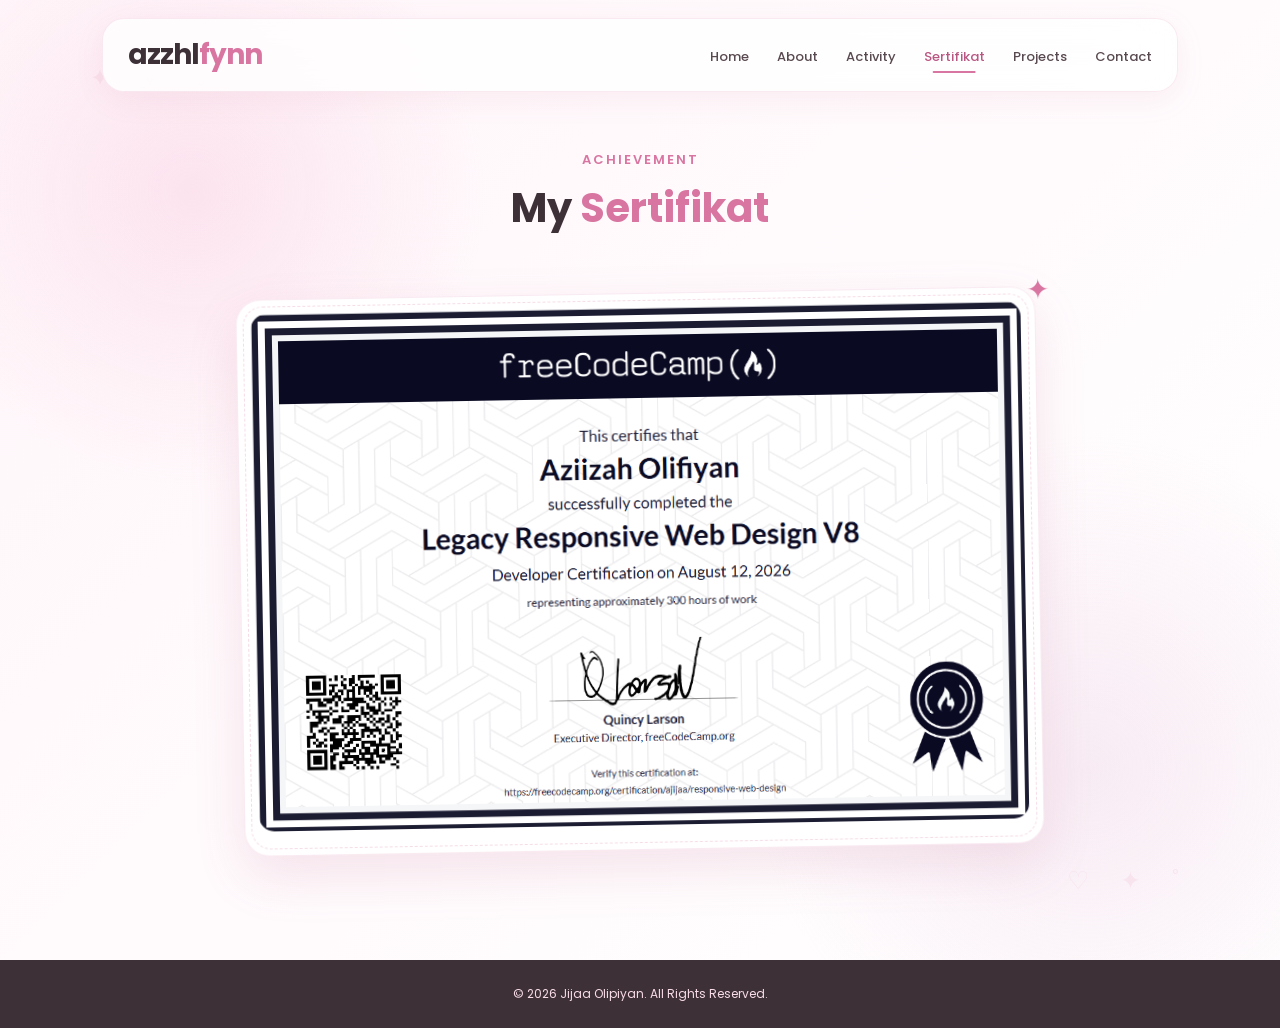
<file: porto/sertifikat.html>
<!DOCTYPE html>
<html lang="id">

<head>
    <meta charset="UTF-8">
    <meta name="viewport" content="width=device-width, initial-scale=1.0">
    <title>Sertifikat - Jijaa Olipiyan</title>
    <link rel="stylesheet" href="../css/style.css">
    <link rel="stylesheet" href="https://cdnjs.cloudflare.com/ajax/libs/font-awesome/6.5.2/css/all.min.css">
    <link rel="preconnect" href="https://fonts.googleapis.com">
    <link rel="preconnect" href="https://fonts.gstatic.com" crossorigin>
    <link href="https://fonts.googleapis.com/css2?family=Poppins:wght@300;400;500;600;700&display=swap" rel="stylesheet">
</head>

<body>

    <header>
        <nav class="navbar">
            <div class="logo">
                azzhl<span>fynn</span>
            </div>
            <ul class="nav-menu">
                <li><a href="index.html">Home</a></li>
                <li><a href="about.html">About</a></li>
                <li><a href="activity.html">Activity</a></li>
                <li><a href="sertifikat.html" class="active">Sertifikat</a></li>
                <li><a href="projects.html">Projects</a></li>
                <li><a href="contact.html">Contact</a></li>
            </ul>
        </nav>
    </header>

    <section class="sertifikat" id="sertifikat" style="padding-top: 150px; min-height: 80vh;">
        <div class="section-title">
            <p>Achievement</p>
            <h2>My <span>Sertifikat</span></h2>
        </div>
        <div class="sertifikat-container">
            <div class="sertifikat-card">
                <img src="../assets/sertifikat.png" alt="Sertifikat">
            </div>
        </div>
    </section>

    <footer>
        <p>© 2026 Jijaa Olipiyan. All Rights Reserved.</p>
    </footer>

</body>

</html>
</file>
<file: css/style.css>
/* =====================================================
   RESET
===================================================== */

* {
    margin: 0;
    padding: 0;
    box-sizing: border-box;
}

html {
    scroll-behavior: smooth;
}

body {
    font-family: "Poppins", sans-serif;
    background: #fff8fb;
    color: #3d3037;
    overflow-x: hidden;
}

a {
    text-decoration: none;
}

img {
    max-width: 100%;
    display: block;
}


/* =====================================================
   COLOR
===================================================== */

:root {
    --pink: #d875a1;
    --pink-dark: #b95783;
    --pink-light: #f8dce8;
    --pink-soft: #fff0f6;

    --cream: #fffafc;

    --text: #3d3037;
    --text-light: #806d76;

    --white: #ffffff;

    --shadow:
        0 15px 40px rgba(190, 91, 132, 0.12);
}


/* =====================================================
   NAVBAR
===================================================== */

header {
    position: fixed;
    top: 0;
    left: 0;
    width: 100%;
    z-index: 1000;
    padding: 18px 8%;
}

.navbar {
    max-width: 1200px;

    margin: auto;

    padding: 15px 25px;

    display: flex;
    align-items: center;
    justify-content: space-between;

    background: rgba(255, 255, 255, 0.82);

    backdrop-filter: blur(15px);

    border: 1px solid rgba(216, 117, 161, 0.15);

    border-radius: 22px;

    box-shadow:
        0 8px 30px rgba(190, 91, 132, 0.08);
}


/* LOGO */

.logo {
    font-size: 28px;

    font-weight: 700;

    color: var(--text);

    letter-spacing: -1px;
}

.logo span {
    color: var(--pink);
}


/* MENU */

.nav-menu {
    display: flex;

    align-items: center;

    gap: 28px;

    list-style: none;
}

.nav-menu a {
    color: #594950;

    font-size: 13px;

    font-weight: 500;

    transition: 0.3s ease;

    position: relative;
}

.nav-menu a::after {
    content: "";

    position: absolute;

    width: 0;
    height: 2px;

    left: 50%;
    bottom: -7px;

    background: var(--pink);

    border-radius: 10px;

    transform: translateX(-50%);

    transition: 0.3s ease;
}

.nav-menu a:hover {
    color: var(--pink-dark);
}

.nav-menu a:hover::after {
    width: 70%;
}

/* MENU AKTIF */
.nav-menu a.active {
    color: var(--pink-dark);
}

.nav-menu a.active::after {
    width: 70%;
}

/* =====================================================
   GENERAL SECTION
===================================================== */

section {
    padding: 110px 8%;
}

.section-title {
    text-align: center;

    margin-bottom: 55px;
}

.section-title p {
    color: var(--pink);

    font-size: 13px;

    font-weight: 600;

    letter-spacing: 2px;

    text-transform: uppercase;

    margin-bottom: 8px;
}

.section-title h2 {
    font-size: 40px;

    color: var(--text);

    font-weight: 700;
}

.section-title h2 span {
    color: var(--pink);
}


/* =====================================================
   HOME
===================================================== */

.home {
    min-height: 100vh;

    padding: 150px 10% 100px;

    display: flex;

    align-items: center;

    justify-content: space-between;

    gap: 80px;

    position: relative;

    overflow: hidden;

    background:
        radial-gradient(
            circle at 80% 40%,
            #fce5ef 0,
            transparent 30%
        ),
        linear-gradient(
            135deg,
            #fffafd,
            #fff2f7
        );
}


/* Dekorasi */

.home::before {
    content: "";

    position: absolute;

    width: 350px;
    height: 350px;

    border-radius: 50%;

    background: #f8dce8;

    opacity: 0.35;

    top: -180px;
    left: -100px;
}

.home::after {
    content: "✦";

    position: absolute;

    color: var(--pink);

    font-size: 25px;

    right: 15%;
    top: 25%;

    animation: sparkle 2s infinite;
}


/* TEXT */

.home-text {
    max-width: 600px;

    position: relative;

    z-index: 2;

    animation: floatingText 3s ease-in-out infinite;
}

.hello {
    color: var(--pink);

    font-size: 18px;

    font-weight: 500;

    margin-bottom: 8px;
}

.home-text h1 {
    font-size: clamp(45px, 6vw, 72px);

    line-height: 1.05;

    color: var(--text);

    letter-spacing: -2px;

    margin-bottom: 15px;
}

.home-text h1 span {
    color: var(--pink);

    text-shadow:
        0 5px 20px rgba(216, 117, 161, 0.2);
}

.home-text h2 {
    font-size: 20px;

    font-weight: 500;

    color: #735d67;

    margin-bottom: 20px;
}

.description {
    max-width: 500px;

    color: var(--text-light);

    line-height: 1.8;

    font-size: 15px;

    margin-bottom: 30px;
}

/* =====================================================
   HOME SOCIAL MEDIA
===================================================== */

.home-social {
    display: flex;
    align-items: center;
    gap: 14px;
    margin-top: 18px;
}

.home-social a {
    width: 42px;
    height: 42px;

    display: flex;
    align-items: center;
    justify-content: center;

    border-radius: 50%;

    background: rgba(255, 255, 255, 0.85);
    border: 1.5px solid rgba(216, 117, 161, 0.25);

    color: var(--pink);

    font-size: 19px;

    box-shadow: 0 8px 20px rgba(190, 91, 132, 0.10);

    transition: 0.3s ease;
}

.home-social a:hover {
    transform: translateY(-5px);

    background: var(--pink);

    color: white;

    box-shadow: 0 12px 25px rgba(190, 91, 132, 0.20);
}


/* BUTTON */

.home-buttons {
    display: flex;

    gap: 15px;

    flex-wrap: wrap;
}

.btn,
.btn-outline {
    padding: 13px 25px;

    border-radius: 50px;

    font-size: 14px;

    font-weight: 600;

    transition: 0.3s ease;
}

.btn {
    background: var(--pink);

    color: white;

    box-shadow:
        0 10px 25px rgba(216, 117, 161, 0.25);
}

.btn:hover {
    background: var(--pink-dark);

    transform: translateY(-4px);
}

.btn-outline {
    color: var(--pink);

    border: 1.5px solid var(--pink);

    background: rgba(255, 255, 255, 0.5);
}

.btn-outline:hover {
    background: var(--pink);

    color: white;

    transform: translateY(-4px);
}

/* =====================================================
   HOME SCHOOL CARD & LOGO STYLING
===================================================== */

/* =====================================================
   PENYESUAIAN POSISI LOGO DAN SUBTITLE HOME
===================================================== */

.home-school-card {
    display: flex;
    align-items: center;
    gap: 14px;
    background: rgba(255, 255, 255, 0.9);
    backdrop-filter: blur(10px);
    border: 1.5px solid rgba(216, 117, 161, 0.25);
    padding: 10px 18px;
    border-radius: 18px;
    margin-top: 15px;
    margin-bottom: 15px;
    width: fit-content;
    box-shadow: 0 10px 25px rgba(190, 91, 132, 0.08);
    transition: transform 0.3s ease;
}

.home-school-card:hover {
    transform: translateY(-3px);
}

.home-school-logo {
    width: 40px;
    height: 40px;
    object-fit: cover;
    border-radius: 50%;
    border: 1.5px solid var(--pink);
}

.home-school-info {
    display: flex;
    flex-direction: column;
}

.home-school-info span {
    font-size: 11px;
    font-weight: 600;
    color: var(--pink);
    text-transform: uppercase;
    letter-spacing: 0.5px;
}

.home-school-info strong {
    font-size: 13px;
    font-weight: 700;
    color: var(--text);
}

.home-subtitle-role {
    font-size: 18px;
    font-weight: 600;
    color: var(--pink-dark);
    margin-bottom: 15px;
}

/* Responsif untuk HP */
@media (max-width: 768px) {
    .home-school-card {
        margin-left: auto;
        margin-right: auto;
    }
    .home-subtitle-role {
        text-align: center;
    }
}
/* =====================================================
   HOME SCHOOL BADGE & LOGO STYLING
===================================================== */

.home-school-badge {
    display: flex;
    align-items: center;
    gap: 15px;
    background: rgba(255, 255, 255, 0.85);
    backdrop-filter: blur(10px);
    border: 1.5px solid rgba(216, 117, 161, 0.2);
    padding: 10px 18px;
    border-radius: 20px;
    margin-bottom: 20px;
    width: fit-content;
    box-shadow: 0 8px 20px rgba(190, 91, 132, 0.08);
}

.school-logo {
    width: 42px;
    height: 42px;
    object-fit: contain;
    border-radius: 50%;
}

.school-text-info {
    display: flex;
    flex-direction: column;
}

.school-name {
    font-size: 14px;
    font-weight: 700;
    color: var(--pink-dark);
    letter-spacing: 0.5px;
}

.school-major {
    font-size: 12px;
    font-weight: 500;
    color: var(--text-light);
}

/* Responsif untuk Tampilan Mobile */
@media (max-width: 768px) {
    .home-school-badge {
        margin-left: auto;
        margin-right: auto;
    }
}

/* =====================================================
   HOME IMAGE
===================================================== */

.home-image {
    position: relative;

    z-index: 2;

    animation: floatingImage 3.5s ease-in-out infinite;
}


/* Sparkle */

.home-image::before {
    content: "✦";

    position: absolute;

    top: 10px;
    left: -25px;

    color: var(--pink);

    font-size: 30px;

    z-index: 5;

    animation: sparkle 1.8s ease-in-out infinite;
}

.home-image::after {
    content: "✦";

    position: absolute;

    right: -20px;
    bottom: 35px;

    color: #e99abc;

    font-size: 20px;

    z-index: 5;

    animation: sparkle 2s ease-in-out infinite 0.7s;
}


/* PHOTO */

.image-circle {
    width: 330px;
    padding: 12px;

    background: linear-gradient(
        145deg,
        #f8dce8,
        #ffffff
    );

    border-radius: 35px;

    box-shadow:
        0 25px 60px rgba(190, 91, 132, 0.18);

    position: relative;
}

.image-circle::before {
    content: "";

    position: absolute;

    inset: -10px;

    border: 2px dashed #e8a9c3;

    border-radius: 42px;

    z-index: -1;

    animation: rotateBorder 12s linear infinite;
}

.image-circle img {
    width: 100%;
    height: auto;

    display: block;

    border-radius: 27px;
}


/* =====================================================
   ABOUT ME - EXTRA DESIGN
===================================================== */

.about {
    position: relative;
    overflow: hidden;

    background:
        radial-gradient(
            circle at 90% 20%,
            #fce4ee,
            transparent 25%
        ),
        #ffffff;
}


/* dekorasi background */

.about::before {
    content: "✦";

    position: absolute;

    top: 100px;
    left: 7%;

    font-size: 30px;

    color: #e7a3bd;

    opacity: 0.7;
}

.about::after {
    content: "♡";

    position: absolute;

    bottom: 100px;
    right: 8%;

    font-size: 45px;

    color: #f0bfd1;

    opacity: 0.5;
}


/* =====================================================
   ABOUT ME (STYLING BARU & LEBIH RAME)
===================================================== */

.about {
    position: relative;
    overflow: hidden;
    background: radial-gradient(circle at 10% 20%, #fce4ee 0, transparent 30%),
                radial-gradient(circle at 90% 80%, #fff0f6 0, transparent 40%),
                #ffffff;
}

/* Dekorasi Rame */
.about::before {
    content: "✦ ✧ ✦";
    position: absolute;
    top: 40px;
    left: 5%;
    font-size: 20px;
    color: #df8caf;
    opacity: 0.6;
    letter-spacing: 10px;
}

.about::after {
    content: "♡ ♡ ♡";
    position: absolute;
    bottom: 50px;
    right: 5%;
    font-size: 22px;
    color: #f0bfd1;
    opacity: 0.5;
    letter-spacing: 12px;
}

.about-content {
    max-width: 1100px;
    margin: auto;
    display: grid;
    grid-template-columns: 350px 1fr;
    gap: 50px;
    align-items: start;
}

/* FOTO KIRI DENGAN HIASAN */
.about-image-wrapper {
    position: relative;
    text-align: center;
}

.about-image {
    width: 100%;
    padding: 12px;
    background: linear-gradient(145deg, #f8dce8, #ffffff);
    border-radius: 30px;
    box-shadow: 0 20px 40px rgba(190, 91, 132, 0.15);
    border: 2px solid rgba(216, 117, 161, 0.2);
    position: relative;
    transform: rotate(-1deg);
    transition: 0.3s;
}

.about-image:hover {
    transform: rotate(0deg) scale(1.02);
}

.about-image img {
    width: 100%;
    border-radius: 20px;
    display: block;
}

.about-decoration-top {
    position: absolute;
    top: -15px;
    left: -15px;
    font-size: 28px;
    color: var(--pink);
    animation: sparkle 2s infinite;
    z-index: 2;
}

.about-decoration-bottom {
    position: absolute;
    bottom: -15px;
    right: -15px;
    font-size: 28px;
    color: var(--pink-dark);
    z-index: 2;
}

/* TEKS KANAN */
.about-text {
    position: relative;
}

.about-badge {
    display: inline-block;
    padding: 6px 16px;
    margin-bottom: 12px;
    background: #fff0f6;
    color: var(--pink-dark);
    border: 1.5px dashed var(--pink);
    border-radius: 50px;
    font-size: 12px;
    font-weight: 600;
}

.about-text h3 {
    font-size: 32px;
    margin-bottom: 15px;
    color: var(--text);
}

.about-text h3 span {
    color: var(--pink);
}

.about-text > p {
    color: var(--text-light);
    font-size: 14px;
    line-height: 1.8;
    margin-bottom: 15px;
}

/* KOTAK BIODATA YANG DITONJOLKAN */
.about-biodata-box {
    background: linear-gradient(135deg, #fff7fa, #fff0f6);
    border: 2px solid #f3d5e2;
    border-radius: 20px;
    padding: 20px;
    margin: 25px 0;
    box-shadow: 0 10px 25px rgba(190, 91, 132, 0.08);
}

.about-biodata-box h4 {
    font-size: 16px;
    color: var(--pink-dark);
    margin-bottom: 12px;
    display: flex;
    align-items: center;
    gap: 8px;
}

.biodata-grid {
    display: grid;
    grid-template-columns: repeat(2, 1fr);
    gap: 12px;
}

.biodata-item {
    font-size: 13px;
    color: var(--text-light);
    background: rgba(255, 255, 255, 0.7);
    padding: 10px 12px;
    border-radius: 12px;
    border: 1px solid rgba(216, 117, 161, 0.1);
}

.biodata-item span {
    display: block;
    font-size: 11px;
    color: var(--pink);
    margin-bottom: 3px;
}

.biodata-item strong {
    color: var(--text);
    font-size: 13px;
}

/* =====================================================
   SKILL BAR DI DALAM ABOUT ME
===================================================== */

.about-skills-center-container {
    max-width: 900px; /* Ukuran lebar maksimal lebih pas/tidak terlalu besar */
    margin: 40px auto 0 auto;
    background: linear-gradient(135deg, #fff7fa, #fff0f6);
    border: 2px solid #f3d5e2;
    border-radius: 20px;
    padding: 22px 25px; /* Padding lebih kecil & compact */
    box-shadow: 0 10px 25px rgba(190, 91, 132, 0.06);
}

.skills-center-title {
    text-align: center;
    margin-bottom: 18px;
}

.skills-center-title h4 {
    font-size: 16px;
    color: var(--pink-dark);
    margin-bottom: 4px;
    display: flex;
    align-items: center;
    justify-content: center;
    gap: 6px;
}

.skills-center-title p {
    font-size: 12px;
    color: var(--text-light);
}

.skills-grid-unique {
    display: grid;
    grid-template-columns: repeat(auto-fit, minmax(180px, 1fr)); /* Kolom lebih rapi dan ringkas */
    gap: 15px;
}

.skill-unique-card {
    background: var(--white);
    border-radius: 12px;
    padding: 14px; /* Ukuran dalam kartu dibuat pas/tidak oversized */
    border: 1px solid rgba(216, 117, 161, 0.15);
    box-shadow: 0 4px 15px rgba(190, 91, 132, 0.03);
    transition: transform 0.3s ease;
}

.skill-unique-card:hover {
    transform: translateY(-4px);
}

.skill-card-header {
    display: flex;
    justify-content: space-between;
    align-items: center;
    margin-bottom: 6px;
    font-size: 14px;
    font-weight: 700;
}

.skill-card-header i {
    display: flex;
    align-items: center;
    gap: 6px;
}

.skill-card-header i span {
    color: var(--text);
    font-size: 13px;
}

.skill-badge-level {
    font-size: 11px;
    font-weight: 600;
    background: var(--pink-soft);
    color: var(--pink-dark);
    padding: 2px 6px;
    border-radius: 15px;
}

.skill-desc {
    font-size: 11px; /* Ukuran teks penjelasan proporsional dan kecil */
    color: var(--text-light);
    line-height: 1.4;
    margin-bottom: 8px;
}

.skill-bar-mini {
    width: 100%;
    height: 5px; /* Bar skill lebih ramping */
    background: #f6e4eb;
    border-radius: 10px;
    overflow: hidden;
}

.skill-progress {
    height: 100%;
    border-radius: 10px;
    background: linear-gradient(90deg, var(--pink), var(--pink-dark));
}
/* Mengatur besar persentase warna pink */
.skill-progress.html { width: 95%; }
.skill-progress.css { width: 85%; }
.skill-progress.js { width: 80%; }
.skill-progress.php { width: 87%; }

/* =====================================================
   ACTIVITY
   Background lebih hidup + animasi cute
===================================================== */

.activity {
    background:
        radial-gradient(
            circle at 10% 20%,
            rgba(248, 190, 215, 0.45),
            transparent 22%
        ),
        radial-gradient(
            circle at 90% 75%,
            rgba(239, 190, 220, 0.35),
            transparent 25%
        ),
        radial-gradient(
            circle at 50% 100%,
            rgba(255, 220, 235, 0.5),
            transparent 30%
        ),
        linear-gradient(
            135deg,
            #fffafc 0%,
            #fff4f8 50%,
            #fff8fb 100%
        );

    position: relative;
    padding: 80px 8%;
    overflow: hidden;
}


/* =====================================================
   DEKORASI BINTANG
===================================================== */

.activity::before {
    content: "✦  ˚  ✧  ♡";
    
    position: absolute;

    top: 35px;
    left: 6%;

    color: var(--pink-light);

    font-size: 25px;

    letter-spacing: 25px;

    opacity: 0.7;

    animation: activitySparkle 4s ease-in-out infinite;

    pointer-events: none;
}


/* Dekorasi kanan bawah */

.activity::after {
    content: "♡  ✦  ˚  ✧";

    position: absolute;

    bottom: 35px;
    right: 6%;

    color: var(--pink-light);

    font-size: 25px;

    letter-spacing: 20px;

    opacity: 0.6;

    animation: activityFloat 5s ease-in-out infinite;

    pointer-events: none;
}


/* =====================================================
   LINGKARAN / BLOB BACKGROUND
===================================================== */

.activity-container {
    max-width: 1150px;

    margin: auto;

    display: grid;

    grid-template-columns: repeat(3, 1fr);

    gap: 30px;

    position: relative;

    z-index: 2;
}


/* Blob kiri */

.activity-container::before {
    content: "";

    position: absolute;

    width: 180px;
    height: 180px;

    border-radius: 50%;

    background:
        radial-gradient(
            circle,
            rgba(244, 170, 204, 0.25),
            rgba(244, 170, 204, 0)
        );

    top: -90px;
    left: -100px;

    animation: blobFloat 6s ease-in-out infinite;

    pointer-events: none;

    z-index: -1;
}


/* Blob kanan */

.activity-container::after {
    content: "";

    position: absolute;

    width: 220px;
    height: 220px;

    border-radius: 50%;

    background:
        radial-gradient(
            circle,
            rgba(226, 171, 220, 0.22),
            rgba(226, 171, 220, 0)
        );

    right: -120px;
    bottom: -100px;

    animation: blobFloatReverse 7s ease-in-out infinite;

    pointer-events: none;

    z-index: -1;
}


/* =====================================================
   CARD
   Tetap menggunakan desain card kamu
===================================================== */

.activity-card {
    background: white;

    border-radius: 24px;

    overflow: hidden;

    box-shadow:
        0 12px 35px rgba(190, 91, 132, 0.08);

    border: 1px solid #f6dbe6;

    transition:
        all 0.4s cubic-bezier(
            0.165,
            0.84,
            0.44,
            1
        );

    position: relative;

    /* Animasi masuk */
    animation: activityCardIn 0.8s ease both;
}


/* Card muncul bergantian */

.activity-card:nth-child(1) {
    animation-delay: 0.1s;
}

.activity-card:nth-child(2) {
    animation-delay: 0.25s;
}

.activity-card:nth-child(3) {
    animation-delay: 0.4s;
}

.activity-card:nth-child(4) {
    animation-delay: 0.55s;
}

.activity-card:nth-child(5) {
    animation-delay: 0.7s;
}

.activity-card:nth-child(6) {
    animation-delay: 0.85s;
}


.activity-card:hover {
    transform:
        translateY(-10px)
        rotate(0.8deg);

    box-shadow:
        0 22px 45px rgba(190, 91, 132, 0.18);

    border-color: var(--pink);
}


/* =====================================================
   GAMBAR
===================================================== */

.activity-img-wrapper {
    position: relative;

    width: 100%;

    height: 220px;

    overflow: hidden;
}


.activity-card img {
    width: 100%;

    height: 100%;

    object-fit: cover;

    transition: transform 0.6s ease;
}


.activity-card:hover img {
    transform: scale(1.08);
}


/* =====================================================
   BADGE
===================================================== */

.activity-badge-tag {
    position: absolute;

    top: 15px;
    right: 15px;

    background:
        rgba(216, 117, 161, 0.9);

    backdrop-filter: blur(5px);

    color: white;

    font-size: 11px;

    font-weight: 600;

    padding: 5px 12px;

    border-radius: 20px;

    box-shadow:
        0 4px 10px rgba(0, 0, 0, 0.1);

    z-index: 2;
}


/* =====================================================
   INFO
===================================================== */

.activity-info {
    padding: 22px;

    background: white;
}


.activity-info h3 {
    font-size: 17px;

    margin-bottom: 8px;

    color: var(--text);

    font-weight: 600;
}


.activity-info p {
    font-size: 12px;

    color: var(--text-light);

    line-height: 1.6;
}


/* =====================================================
   ANIMASI
===================================================== */


/* Bintang berkedip + bergerak */

@keyframes activitySparkle {

    0% {
        transform:
            translateY(0)
            rotate(0deg);

        opacity: 0.45;
    }

    50% {
        transform:
            translateY(-8px)
            rotate(8deg);

        opacity: 1;
    }

    100% {
        transform:
            translateY(0)
            rotate(0deg);

        opacity: 0.45;
    }
}


/* Hati melayang */

@keyframes activityFloat {

    0% {
        transform:
            translateY(0)
            rotate(0deg);

        opacity: 0.4;
    }

    50% {
        transform:
            translateY(-12px)
            rotate(-5deg);

        opacity: 0.8;
    }

    100% {
        transform:
            translateY(0)
            rotate(0deg);

        opacity: 0.4;
    }
}


/* Blob bergerak */

@keyframes blobFloat {

    0% {
        transform: translate(0, 0);
    }

    50% {
        transform: translate(25px, 15px);
    }

    100% {
        transform: translate(0, 0);
    }
}


@keyframes blobFloatReverse {

    0% {
        transform: translate(0, 0);
    }

    50% {
        transform: translate(-25px, -15px);
    }

    100% {
        transform: translate(0, 0);
    }
}


/* Card muncul dari bawah */

@keyframes activityCardIn {

    from {
        opacity: 0;

        transform:
            translateY(30px);
    }

    to {
        opacity: 1;

        transform:
            translateY(0);
    }
}


/* =====================================================
   RESPONSIVE
===================================================== */

@media (max-width: 900px) {

    .activity-container {
        grid-template-columns: repeat(2, 1fr);
    }

}


@media (max-width: 600px) {

    .activity-container {
        grid-template-columns: 1fr;
    }

    .activity::before,
    .activity::after {
        font-size: 18px;
    }

}
/* =====================================================
   SERTIFIKAT
   Elegant + Decorative
===================================================== */

.sertifikat {
    background:
        radial-gradient(
            circle at 15% 20%,
            rgba(246, 190, 215, 0.35),
            transparent 22%
        ),
        radial-gradient(
            circle at 85% 80%,
            rgba(231, 192, 220, 0.3),
            transparent 25%
        ),
        linear-gradient(
            135deg,
            #fff6fa,
            #fff
        );

    position: relative;

    overflow: hidden;
}


/* Dekorasi kiri atas */

.sertifikat::before {
    content: "✦  ✧  ♡";

    position: absolute;

    top: 60px;
    left: 7%;

    color: var(--pink-light);

    font-size: 24px;

    letter-spacing: 12px;

    opacity: 0.7;

    animation: sertifikatSparkle 4s ease-in-out infinite;
}


/* Dekorasi kanan bawah */

.sertifikat::after {
    content: "♡  ✦  ˚";

    position: absolute;

    bottom: 60px;
    right: 7%;

    color: var(--pink-light);

    font-size: 25px;

    letter-spacing: 12px;

    opacity: 0.6;

    animation: sertifikatFloat 5s ease-in-out infinite;
}


.sertifikat-container {
    display: flex;

    justify-content: center;

    align-items: center;

    margin-top: 40px;

    position: relative;

    z-index: 2;
}


/* Lingkaran dekorasi di belakang sertifikat */

.sertifikat-container::before {
    content: "";

    position: absolute;

    width: 500px;
    height: 500px;

    border-radius: 50%;

    background:
        radial-gradient(
            circle,
            rgba(244, 183, 210, 0.18),
            transparent 65%
        );

    animation: sertifikatGlow 6s ease-in-out infinite;

    z-index: -1;
}


/* CARD */

.sertifikat-card {
    width: 800px;
    max-width: 90%;
    padding: 14px;
    padding-bottom: 24px;

    background: white;
    border-radius: 25px;

    box-shadow:
        0 20px 50px rgba(190, 91, 132, 0.15);

    transform: rotate(-1deg);
    transition: 0.4s ease;

    position: relative;

    border: 1px solid rgba(216, 117, 161, 0.15);

    animation: sertifikatAppear 1s ease both;
}


/* Bingkai tipis */

.sertifikat-card::before {
    content: "";

    position: absolute;

    inset: 6px;

    border: 1px dashed rgba(216, 117, 161, 0.25);

    border-radius: 20px;

    pointer-events: none;
}


/* Bintang kecil di sudut */

.sertifikat-card::after {
    content: "✦";

    position: absolute;

    top: -18px;
    right: -15px;

    font-size: 28px;

    color: var(--pink);

    animation: sertifikatStar 3s ease-in-out infinite;
}


.sertifikat-card:hover {
    transform:
        rotate(0deg)
        translateY(-8px)
        scale(1.01);

    box-shadow:
        0 25px 60px rgba(190, 91, 132, 0.2);
}


.sertifikat-card img {
    width: 100%;

    border-radius: 15px;

    display: block;
}
/* DESKRIPSI SERTIFIKAT */

.sertifikat-info {
    text-align: center;
    padding: 18px 20px 5px;
}

.sertifikat-info h3 {
    margin: 0 0 7px;

    color: #3d3037;
    font-size: 18px;
    font-weight: 600;
}

.sertifikat-info p {
    margin: 0 auto;

    max-width: 600px;

    color: #8a6f7b;
    font-size: 13px;
    line-height: 1.7;
    font-weight: 400;
}


/* =====================================================
   ANIMASI SERTIFIKAT
===================================================== */

@keyframes sertifikatSparkle {

    0%,
    100% {
        transform: translateY(0) rotate(0deg);
        opacity: 0.45;
    }

    50% {
        transform: translateY(-8px) rotate(8deg);
        opacity: 1;
    }
}


@keyframes sertifikatFloat {

    0%,
    100% {
        transform: translateY(0);
        opacity: 0.4;
    }

    50% {
        transform: translateY(-12px);
        opacity: 0.8;
    }
}


@keyframes sertifikatGlow {

    0%,
    100% {
        transform: scale(0.95);
        opacity: 0.7;
    }

    50% {
        transform: scale(1.08);
        opacity: 1;
    }
}


@keyframes sertifikatAppear {

    from {
        opacity: 0;
        transform: translateY(30px) rotate(-3deg);
    }

    to {
        opacity: 1;
        transform: translateY(0) rotate(-1deg);
    }
}


@keyframes sertifikatStar {

    0%,
    100% {
        transform: rotate(0deg) scale(1);
    }

    50% {
        transform: rotate(20deg) scale(1.2);
    }
}

/* =====================================================
   PROJECTS
   Cute + Playful + Hover Floating
===================================================== */

.projects {
    background:
        radial-gradient(
            circle at 8% 20%,
            rgba(248, 190, 215, 0.35),
            transparent 22%
        ),
        radial-gradient(
            circle at 92% 75%,
            rgba(232, 194, 222, 0.35),
            transparent 25%
        ),
        linear-gradient(
            135deg,
            #fff,
            #fff8fb
        );

    position: relative;

    overflow: hidden;
}


/* =====================================================
   DEKORASI BACKGROUND
===================================================== */

.projects::before {
    content: "✦  ♡  ✧  ˚  ✦";

    position: absolute;

    top: 45px;
    left: 6%;

    color: var(--pink-light);

    font-size: 22px;

    letter-spacing: 15px;

    opacity: 0.65;

    animation: projectSparkle 4s ease-in-out infinite;

    pointer-events: none;
}


.projects::after {
    content: "♡  ✦  ˚  ✧";

    position: absolute;

    bottom: 45px;
    right: 6%;

    color: var(--pink-light);

    font-size: 24px;

    letter-spacing: 15px;

    opacity: 0.6;

    animation: projectFloatDecoration 5s ease-in-out infinite;

    pointer-events: none;
}


/* =====================================================
   PROJECT CONTAINER
===================================================== */

.project-container {
    max-width: 1150px;

    margin: auto;

    display: grid;

    grid-template-columns: repeat(3, 1fr);

    gap: 25px;

    position: relative;

    z-index: 2;
}


/* Dekorasi lingkaran belakang */

.project-container::before {
    content: "";

    position: absolute;

    width: 220px;
    height: 220px;

    border-radius: 50%;

    background:
        radial-gradient(
            circle,
            rgba(246, 180, 210, 0.22),
            transparent 68%
        );

    top: -100px;
    right: -90px;

    animation: projectBlob 7s ease-in-out infinite;

    z-index: -1;

    pointer-events: none;
}


/* =====================================================
   PROJECT CARD
===================================================== */

.project-card {
    background: #fff;

    border-radius: 25px;

    overflow: hidden;

    border: 1px solid #f3dce6;

    box-shadow:
        0 10px 30px rgba(190, 91, 132, 0.08);

    position: relative;

    transition:
        transform 0.45s ease,
        box-shadow 0.45s ease,
        border-color 0.45s ease;
}


/* =====================================================
   CARD MELAYANG SAAT KURSOR
===================================================== */

.project-card:hover {
    transform:
        translateY(-12px)
        scale(1.02);

    box-shadow:
        0 25px 55px rgba(190, 91, 132, 0.20);

    border-color: #e8b5ca;
}


/* =====================================================
   PROJECT IMAGE
===================================================== */

.project-image {
    height: 210px;

    overflow: hidden;

    background: var(--pink-soft);

    position: relative;
}


.project-image img {
    width: 100%;

    height: 100%;

    object-fit: cover;

    transition:
        transform 0.6s ease;
}


.project-card:hover .project-image img {
    transform: scale(1.08);
}


/* Kilau kecil saat hover */

.project-image::after {
    content: "✦";

    position: absolute;

    top: 12px;
    left: 15px;

    color: white;

    font-size: 18px;

    opacity: 0;

    transform:
        scale(0.5)
        rotate(-20deg);

    transition: 0.4s ease;

    text-shadow:
        0 2px 8px rgba(190, 91, 132, 0.4);
}


.project-card:hover .project-image::after {
    opacity: 1;

    transform:
        scale(1.2)
        rotate(15deg);
}


/* =====================================================
   PROJECT CONTENT
===================================================== */

.project-content {
    padding: 25px;

    position: relative;
}


/* Dekorasi kecil di pojok content */

.project-content::after {
    content: "♡";

    position: absolute;

    right: 18px;
    bottom: 18px;

    font-size: 18px;

    color: #f1bfd2;

    opacity: 0.6;

    transition: 0.4s ease;
}


.project-card:hover .project-content::after {
    transform:
        rotate(15deg)
        scale(1.2);

    color: var(--pink);

    opacity: 1;
}


.project-content h3 {
    font-size: 19px;

    margin-bottom: 10px;

    color: var(--text);
}


.project-content p {
    color: var(--text-light);

    font-size: 13px;

    line-height: 1.7;

    margin-bottom: 18px;
}


/* =====================================================
   PROJECT TAGS
===================================================== */

.project-tags {
    display: flex;

    gap: 8px;

    flex-wrap: wrap;

    margin-bottom: 20px;
}


.project-tags span {
    padding: 6px 12px;

    background: var(--pink-soft);

    color: var(--pink-dark);

    border-radius: 50px;

    font-size: 11px;

    font-weight: 600;

    transition:
        transform 0.3s ease,
        background 0.3s ease;
}


.project-tags span:hover {
    transform:
        translateY(-3px)
        rotate(-2deg);

    background: #f7d5e4;
}


/* =====================================================
   PROJECT BUTTON
===================================================== */

.project-btn {
    color: var(--pink-dark);

    font-size: 13px;

    font-weight: 600;

    transition:
        0.3s ease;
}


.project-btn:hover {
    color: var(--pink);

    letter-spacing: 0.5px;
}


/* =====================================================
   PROJECT IMAGE POPUP
===================================================== */

.project-modal {
    display: none;

    position: fixed;
    inset: 0;

    z-index: 9999;

    background: rgba(45, 35, 40, 0.65);

    backdrop-filter: blur(8px);

    align-items: center;
    justify-content: center;

    padding: 30px;
}

.project-modal.show {
    display: flex;
}

.project-modal-content {
    position: relative;

    max-width: 950px;
    max-height: 90vh;

    padding: 10px;

    background: white;

    border-radius: 25px;

    box-shadow:
        0 25px 70px rgba(190, 91, 132, 0.3);
}

.project-modal-content img {
    display: block;

    max-width: 100%;
    max-height: 82vh;

    width: auto;
    height: auto;

    object-fit: contain;

    border-radius: 18px;
}

.project-modal-close {
    position: absolute;

    top: -15px;
    right: -15px;

    width: 42px;
    height: 42px;

    border: none;
    border-radius: 50%;

    background: var(--pink);
    color: white;

    font-size: 25px;

    cursor: pointer;

    z-index: 10;

    box-shadow:
        0 8px 20px rgba(190, 91, 132, 0.3);

    transition: 0.3s ease;
}

.project-modal-close:hover {
    background: var(--pink-dark);
    transform: rotate(90deg);
}

/* MOBILE */
@media (max-width: 768px) {

    .project-modal {
        padding: 20px;
    }

    .project-modal-content {
        max-width: 100%;
        padding: 8px;
        border-radius: 18px;
    }

    .project-modal-content img {
        max-height: 75vh;
        border-radius: 12px;
    }

    .project-modal-close {
        width: 35px;
        height: 35px;

        top: -10px;
        right: -10px;

        font-size: 21px;
    }
}

/* =====================================================
   ANIMASI DEKORASI
===================================================== */

@keyframes projectSparkle {

    0%,
    100% {
        transform:
            translateY(0)
            rotate(0deg);

        opacity: 0.45;
    }

    50% {
        transform:
            translateY(-10px)
            rotate(8deg);

        opacity: 0.9;
    }
}


@keyframes projectFloatDecoration {

    0%,
    100% {
        transform:
            translateY(0)
            rotate(0deg);

        opacity: 0.45;
    }

    50% {
        transform:
            translateY(-12px)
            rotate(-6deg);

        opacity: 0.85;
    }
}


@keyframes projectBlob {

    0%,
    100% {
        transform:
            translate(0, 0)
            scale(1);
    }

    50% {
        transform:
            translate(-20px, 20px)
            scale(1.08);
    }
}


/* =====================================================
   RESPONSIVE
===================================================== */

@media (max-width: 900px) {

    .project-container {
        grid-template-columns: repeat(2, 1fr);
    }

}


@media (max-width: 600px) {

    .project-container {
        grid-template-columns: 1fr;
    }

    .projects::before,
    .projects::after {
        font-size: 16px;

        letter-spacing: 8px;
    }

}
/* =====================================================
   CONTACT
===================================================== */

.contact {
    min-height: 80vh;

    padding: 100px 10%;

    display: flex;

    align-items: center;

    justify-content: center;

    background:
        radial-gradient(
            circle at 15% 30%,
            #f8dce8 0,
            transparent 25%
        ),
        linear-gradient(
            135deg,
            #fff7fa,
            #fce8f0
        );

    position: relative;

    overflow: hidden;
}


/* DECORATION */

.contact::before {
    content: "✦";

    position: absolute;

    top: 15%;
    left: 8%;

    color: #df8caf;

    font-size: 30px;

    animation: sparkle 2s infinite;
}

.contact::after {
    content: "✦";

    position: absolute;

    right: 10%;
    bottom: 15%;

    color: #df8caf;

    font-size: 25px;

    animation: sparkle 2.5s infinite;
}


/* CONTENT */

.contact-content {
    width: 100%;

    max-width: 1100px;

    display: grid;

    grid-template-columns: 1fr 1fr;

    gap: 70px;

    align-items: center;

    position: relative;

    z-index: 2;
}


/* TEXT */

.contact-text {
    text-align: left;
}

.contact-subtitle {
    color: var(--pink);

    font-size: 14px;

    font-weight: 600;

    letter-spacing: 2px;

    margin-bottom: 15px;
}

.contact-text h2 {
    font-size: 55px;

    line-height: 1.1;

    color: var(--text);

    margin-bottom: 25px;
}

.contact-text h2 span {
    color: var(--pink);
}

.contact-text > p:last-child {
    max-width: 500px;

    color: var(--text-light);

    line-height: 1.8;

    font-size: 15px;
}


/* =====================================================
   CONTACT ICON + LABEL
===================================================== */

.contact-icon {
    height: 130px;

    display: flex;
    flex-direction: column;
    justify-content: center;
    align-items: center;

    gap: 10px;

    border-radius: 25px;

    background:
        linear-gradient(
            145deg,
            #fff5f9,
            #fce4ee
        );

    color: var(--pink);

    font-size: 32px;

    text-decoration: none;

    transition: 0.3s ease;

    position: relative;

    border: 1px solid rgba(216, 117, 161, 0.12);
}


/* LABEL */

.contact-icon::before {
    font-size: 14px;

    font-weight: 600;

    letter-spacing: 0.5px;

    color: #9b657d;

    background: rgba(255, 255, 255, 0.7);

    padding: 5px 13px;

    border-radius: 50px;

    transition: 0.3s ease;
}


/* NAMA SOSIAL MEDIA */

.contact-icon:nth-child(1)::before {
    content: "Instagram";
}

.contact-icon:nth-child(2)::before {
    content: "TikTok";
}

.contact-icon:nth-child(3)::before {
    content: "WhatsApp";
}


/* BINTANG KECIL */

.contact-icon::after {
    content: "✦";

    position: absolute;

    top: 10px;
    right: 15px;

    font-size: 13px;

    color: #df8caf;

    opacity: 0.6;

    transition: 0.3s ease;
}


/* HOVER */

.contact-icon:hover {
    background:
        linear-gradient(
            145deg,
            #e99abd,
            #d875a1
        );

    color: white;

    transform: translateY(-8px) scale(1.03);

    box-shadow:
        0 15px 30px rgba(194, 97, 140, 0.25);
}


/* LABEL SAAT HOVER */

.contact-icon:hover::before {
    background: rgba(255, 255, 255, 0.25);

    color: white;

    transform: translateY(-2px);
}


/* BINTANG SAAT HOVER */

.contact-icon:hover::after {
    color: white;

    transform: rotate(20deg) scale(1.2);
}

/* =====================================================
   FOOTER
===================================================== */

footer {
    padding: 25px;

    text-align: center;

    background: #3d3037;

    color: #f8dce8;

    font-size: 12px;
}


/* =====================================================
   ANIMATIONS
===================================================== */

@keyframes floatingText {

    0%,
    100% {
        transform: translateY(0);
    }

    50% {
        transform: translateY(-15px);
    }
}


@keyframes floatingImage {

    0%,
    100% {
        transform: translateY(0);
    }

    50% {
        transform: translateY(-22px);
    }
}


@keyframes sparkle {

    0%,
    100% {
        opacity: 0.2;

        transform:
            scale(0.6)
            rotate(0deg);
    }

    50% {
        opacity: 1;

        transform:
            scale(1.3)
            rotate(90deg);
    }
}


@keyframes rotateBorder {

    from {
        transform: rotate(0deg);
    }

    to {
        transform: rotate(360deg);
    }
}


/* =====================================================
   RESPONSIVE TABLET
===================================================== */

@media (max-width: 1000px) {

    .nav-menu {
        gap: 15px;
    }

    .nav-menu a {
        font-size: 11px;
    }

    .home {
        gap: 40px;
    }

    .image-circle {
        width: 300px;
        height: 350px;
    }

    .skills-container,
    .project-container {
        grid-template-columns: repeat(2, 1fr);
    }

    .activity-container {
        grid-template-columns: repeat(2, 1fr);
    }

}


/* =====================================================
   RESPONSIVE MOBILE
===================================================== */

@media (max-width: 768px) {

    header {
        padding: 10px 5%;
    }

    .navbar {
        padding: 12px 18px;
    }

    .logo {
        font-size: 23px;
    }

    .nav-menu {
        gap: 10px;
    }

    .nav-menu a {
        font-size: 9px;
    }


    section {
        padding: 80px 6%;
    }


    /* HOME */

    .home {
        padding-top: 140px;

        flex-direction: column;

        text-align: center;

        gap: 50px;
    }

    .home-text {
        animation-duration: 4s;
    }

    .home-text h1 {
        font-size: 45px;
    }

    .home-text h2 {
        font-size: 16px;
    }

    .description {
        margin-left: auto;
        margin-right: auto;
    }

    .home-buttons {
        justify-content: center;
    }

    .image-circle {
        width: 260px;
        height: 310px;
    }


    /* ABOUT */

    .about-content {
        grid-template-columns: 1fr;

        gap: 40px;
    }

    .about-text {
        text-align: center;
    }

    .info {
        grid-template-columns: 1fr;
    }


    /* SKILLS */

    .skills-container {
        grid-template-columns: 1fr;
    }


    /* ACTIVITY */

    .activity-container {
        grid-template-columns: 1fr;
    }


    /* PROJECT */

    .project-container {
        grid-template-columns: 1fr;
    }


    /* SERTIFIKAT */

    .sertifikat-card {
        max-width: 100%;
    }


    /* CONTACT */

    .contact-content {
        grid-template-columns: 1fr;

        gap: 40px;
    }

    .contact-text {
        text-align: center;
    }

    .contact-text h2 {
        font-size: 40px;
    }

    .contact-social {
        transform: none;

        padding: 25px;
    }

}


/* =====================================================
   SMALL MOBILE
===================================================== */

@media (max-width: 480px) {

    .nav-menu {
        gap: 7px;
    }

    .nav-menu a {
        font-size: 8px;
    }

    .home-text h1 {
        font-size: 38px;
    }

    .section-title h2 {
        font-size: 32px;
    }

    .image-circle {
        width: 230px;
        height: 280px;
    }

    .contact-icon {
        height: 100px;

        font-size: 27px;
    }

}
/* =====================================================
   PAGE TRANSITION ANIMATION (HALUS & ELEGAN)
===================================================== */

body {
    animation: smoothFadeIn 0.4s cubic-bezier(0.4, 0, 0.2, 1) forwards;
}

@keyframes smoothFadeIn {
    from {
        opacity: 0;
        transform: translateY(6px); /* Pergerakan sangat tipis, tidak goyang */
    }
    to {
        opacity: 1;
        transform: translateY(0);
    }
}

/* Kelas untuk efek keluar yang lembut */
body.fade-out {
    opacity: 0;
    transform: translateY(-6px);
    transition: opacity 0.3s ease, transform 0.3s ease;
}
</file>
